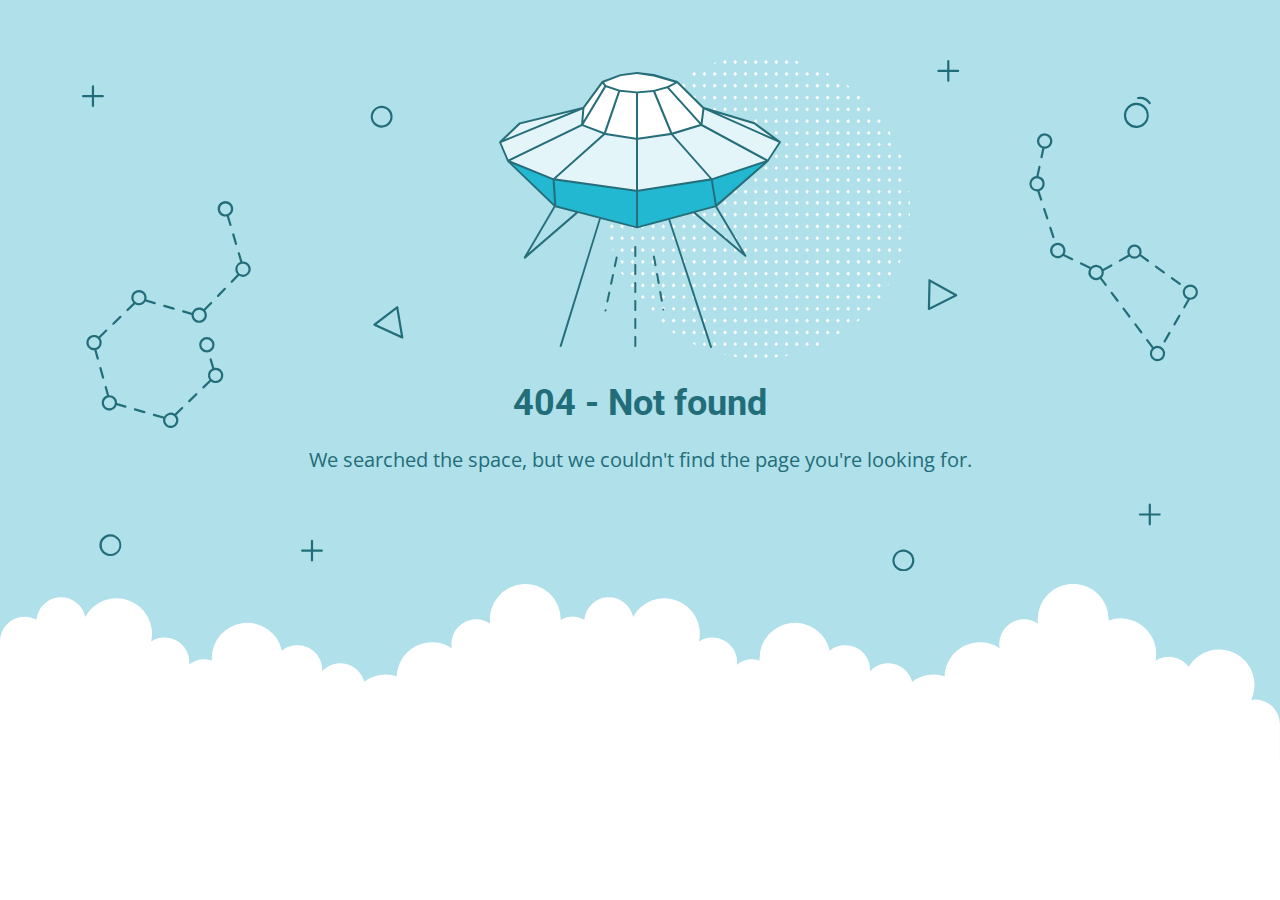
<file: fonts/fontelloc5e6-2.html>
<!DOCTYPE html>
<html lang="en">
<head>
    <meta charset="utf-8" />
    <meta name="viewport" content="width=device-width, initial-scale=1.0">
    <meta http-equiv="cache-control" content="no-store,max-age=0" />
    <meta name="robots" content="noindex" />
    <title>404 - Not found</title>
    <link href="https://fonts.googleapis.com/css?family=Open+Sans:400,700%7CRoboto:400,700" rel="stylesheet">
<style>
    * {
        box-sizing: border-box;
        -moz-box-sizing: border-box;
        -webkit-tap-highlight-color: transparent;
    }
    body {
        margin: 0;
        padding: 0;
        height: 100%;
        -webkit-text-size-adjust: 100%;
    }
    .fit-wide {
        position: relative;
        overflow: hidden;
        max-width: 1240px;
        margin: 0 auto;
        padding-top: 60px;
        padding-bottom: 60px;
        padding-left: 20px;
        padding-right: 20px;
    }
    .background-wrap { position: relative; }
    .background-wrap.cloud-blue { background-color: #b0e0e9; }
    .background-wrap.white { background-color: #fff; }
    .title { 
        position: relative; 
        text-align: center;
        margin: 20px auto 10px;
    }
    .title--regular { font-family: 'Roboto', Arial, sans-serif; }
    .title--size-large { font-size: 36px; line-height: 46px; }
    .title--size-semimedium { font-size: 20px; line-height: 28px; }
    .title--weight-normal { font-weight: 400; }
    .title--weight-bold { font-weight: 700; }
    .title--subtitle { 
        padding-bottom: 40px; 
        font-family: 'Open Sans', Arial ,sans-serif; 
        text-align: center;
    }
    .error h1,
    .error p { color: #226d7a; }
    .error--bg__cover {
        position: absolute;
        left: 0;
        right: 0;
        width: 90%;
        margin: 0 auto;
    }
    .error--shape__clouds svg {
        display: block;
    }
    .abstract-half-dot--circle {
        z-index: 0;
        position: absolute;
        left: 15em;
        right: 0;
        width: 300px;
        height: 300px;
        margin: 0 auto;
    }
    .icon-graphic {
        z-index: 1;
        position: relative;
        width: 300px;
        height: 300px;
        margin: 0 auto;
    }
    @media screen and (max-width: 767px) {
        .error--bg__cover { display: none; }
        .abstract-half-dot--circle { left: 0; }
    }
</style>
</head>
<body>
    <div id="container">
        <section class="error content background-wrap cloud-blue">
            <div class="fit-wide">
                <div class="error--bg__cover">
                    <svg id="acce7670-904f-4f8c-b867-68138c2f8c06" data-name="Layer 1" xmlns="http://www.w3.org/2000/svg" viewBox="0 0 1019 467"><title>404_bg</title><path d="M962.794,62.029a11.471,11.471,0,0,1-.656-22.923h0a11.471,11.471,0,0,1,1.327,22.9C963.24,62.023,963.017,62.029,962.794,62.029ZM962.253,41.1a9.47,9.47,0,1,0,10,8.906,9.481,9.481,0,0,0-10-8.906Z" fill="#1e6d7a"/><path d="M974.934,40.4a1,1,0,0,1-.836-.45,10.049,10.049,0,0,0-9.688-4.276A1,1,0,0,1,964.1,33.7a11.952,11.952,0,0,1,11.67,5.153,1,1,0,0,1-.834,1.549Z" fill="#1e6d7a"/><path d="M273.605,61.8a9.971,9.971,0,0,1-7.251-3.106h0a10.012,10.012,0,1,1,7.251,3.106Zm0-17.991a8,8,0,0,0-5.8,13.507h0a8,8,0,1,0,5.8-13.507Z" fill="#226d7a"/><path d="M26.007,453q-.131,0-.261,0a10.019,10.019,0,1,1,.261,0ZM26,435a8.042,8.042,0,1,0,.208,0C26.134,435,26.064,435,26,435Z" fill="#226d7a"/><path d="M750.007,467q-.13,0-.261,0a9.933,9.933,0,0,1-6.994-3.108h0a10,10,0,1,1,7.255,3.11Zm-.013-18a8,8,0,0,0-5.793,13.511h0a8,8,0,1,0,6-13.509C750.134,449,750.063,449,749.994,449Z" fill="#226d7a"/><path d="M292.416,254.312a1.013,1.013,0,0,1-.417-.09L266.634,242.6a1,1,0,0,1-.191-1.7L287.2,225a1,1,0,0,1,1.594.629l4.607,27.516a1,1,0,0,1-.986,1.165Zm-23.437-12.835,22.139,10.141L287.1,227.6Z" fill="#226d7a"/><path d="M773.316,228.33a1,1,0,0,1-1-1.022l.571-26.14a1,1,0,0,1,1.487-.851l24.356,13.607a1,1,0,0,1-.038,1.767l-24.926,12.532A1.006,1.006,0,0,1,773.316,228.33Zm1.535-25.456-.5,22.815,21.756-10.938Z" fill="#226d7a"/><path d="M136.509,150.348l-2.39-8.09a7.115,7.115,0,1,0-1.9.629l2.372,8.028a1,1,0,0,0,.959.717,1,1,0,0,0,.959-1.284ZM126,136a5,5,0,1,1,5,5A5.006,5.006,0,0,1,126,136Z" fill="#226d7a"/><path d="M137.141,159.545l2.55,8.632a1,1,0,0,0,.959.717,1.037,1.037,0,0,0,.284-.041,1,1,0,0,0,.675-1.243l-2.55-8.631a1,1,0,0,0-1.918.566Z" fill="#226d7a"/><path d="M129.751,208.226l-6.265,6.461a1,1,0,0,0,1.436,1.393l6.265-6.461a1,1,0,0,0-1.436-1.393Z" fill="#226d7a"/><path d="M92.076,230.463l7.936,2.293c0,.082-.012.162-.012.244a7,7,0,1,0,12.587-4.2l6.07-6.259a1,1,0,1,0-1.436-1.393l-6.052,6.242a6.978,6.978,0,0,0-10.8,3.386l-7.737-2.235a1,1,0,0,0-.555,1.922ZM107,228a5,5,0,1,1-5,5A5.006,5.006,0,0,1,107,228Z" fill="#226d7a"/><path d="M74.783,225.467l8.647,2.5a.989.989,0,0,0,.278.04,1,1,0,0,0,.276-1.962l-8.646-2.5a1,1,0,0,0-.555,1.922Z" fill="#226d7a"/><path d="M28.617,241.8a1,1,0,0,0,.7-.282l6.461-6.266a1,1,0,0,0-1.393-1.436l-6.461,6.266a1,1,0,0,0,.7,1.718Z" fill="#226d7a"/><path d="M19.257,291.006a1,1,0,0,0,.964-1.269L17.8,281.069a1,1,0,0,0-1.927.537l2.419,8.668A1,1,0,0,0,19.257,291.006Z" fill="#226d7a"/><path d="M13.216,264.635a6.979,6.979,0,0,0,3.394-10.8l6.242-6.052a1,1,0,1,0-1.393-1.435L15.2,252.413A7,7,0,1,0,11,265c.08,0,.158-.009.237-.012l2.219,7.95a1,1,0,0,0,1.927-.538ZM6,258a5,5,0,1,1,5,5A5.006,5.006,0,0,1,6,258Z" fill="#226d7a"/><path d="M39.924,315.537l-7.936-2.293c0-.082.012-.162.012-.244a7.008,7.008,0,0,0-7-7c-.08,0-.158.009-.237.012l-2.123-7.606a1,1,0,0,0-1.927.537l2.072,7.422a7,7,0,1,0,8.847,8.859l7.737,2.235a1.025,1.025,0,0,0,.278.039,1,1,0,0,0,.277-1.961ZM25,318a5,5,0,1,1,5-5A5.006,5.006,0,0,1,25,318Z" fill="#226d7a"/><path d="M57.217,320.532l-8.647-2.5a1,1,0,1,0-.554,1.922l8.646,2.5a1.03,1.03,0,0,0,.278.039,1,1,0,0,0,.277-1.961Z" fill="#226d7a"/><path d="M90.765,317.017,84.592,323a6.975,6.975,0,0,0-9.76,2.693.984.984,0,0,0-.323-.168l-8.646-2.5a1,1,0,0,0-.554,1.922l8.646,2.5a1,1,0,0,0,.216.031,7,7,0,1,0,11.98-3.2l6.006-5.825a1,1,0,1,0-1.392-1.435ZM81,334a5,5,0,1,1,5-5A5.006,5.006,0,0,1,81,334Z" fill="#226d7a"/><path d="M103.687,304.486l-6.461,6.266a1,1,0,0,0,1.393,1.436l6.461-6.266a1,1,0,0,0-1.393-1.436Z" fill="#226d7a"/><path d="M147,184c-.182,0-.361.014-.54.027l-2.3-7.786a1,1,0,1,0-1.918.567l2.263,7.66a6.977,6.977,0,0,0-2.643,11.269l-5.845,6.028a1,1,0,1,0,1.436,1.392L143.419,197A7,7,0,1,0,147,184Zm0,12a4.995,4.995,0,0,1-1.121-9.863,1.033,1.033,0,0,0,.155-.022c.015,0,.025-.016.04-.021A5,5,0,1,1,147,196Z" fill="#226d7a"/><path d="M52,224a7,7,0,0,0,5.984-3.386l8.153,2.356a1.025,1.025,0,0,0,.278.039,1,1,0,0,0,.276-1.961l-7.924-2.29a7,7,0,1,0-11.918,2.965l-6.006,5.824a1,1,0,1,0,1.392,1.436L48.408,223A6.952,6.952,0,0,0,52,224Zm0-12a5,5,0,1,1-5,5A5.006,5.006,0,0,1,52,212Z" fill="#226d7a"/><path d="M122,281a6.984,6.984,0,0,0-1.218.113l-2.362-8.03a1,1,0,0,0-1.919.564l2.381,8.1a6.972,6.972,0,0,0-2.492,10.427l-6.242,6.052a1,1,0,0,0,1.393,1.435l6.259-6.069A7,7,0,1,0,122,281Zm0,12a5,5,0,1,1,5-5A5.006,5.006,0,0,1,122,293Z" fill="#226d7a"/><path d="M121,260a7,7,0,1,0-7,7A7.008,7.008,0,0,0,121,260Zm-12,0a5,5,0,1,1,5,5A5.006,5.006,0,0,1,109,260Z" fill="#226d7a"/><path d="M886.983,162.773a1,1,0,0,0,.951-1.311l-2.8-8.555a1,1,0,0,0-1.9.621l2.8,8.555A1,1,0,0,0,886.983,162.773Z" fill="#226d7a"/><path d="M879.544,135.8a1,1,0,1,0-1.9.621l2.795,8.555a1,1,0,0,0,.951.69,1,1,0,0,0,.95-1.311Z" fill="#226d7a"/><path d="M904.543,181l-7.442-3.582a7.032,7.032,0,1,0-1.252,1.616l7.827,3.768a.981.981,0,0,0,.432.1,1,1,0,0,0,.435-1.9ZM891,179a5,5,0,1,1,5-5A5.006,5.006,0,0,1,891,179Z" fill="#226d7a"/><path d="M956.292,179.469a6.477,6.477,0,0,0,9.659-.268l6.739,4.9a1,1,0,1,0,1.176-1.617L967,177.492a6.5,6.5,0,1,0-11.811.4,1.064,1.064,0,0,0-.121.039l-7.852,4.4a1,1,0,0,0,.976,1.745l7.853-4.4A.985.985,0,0,0,956.292,179.469ZM961,170.5a4.5,4.5,0,1,1-4.5,4.5A4.505,4.505,0,0,1,961,170.5Z" fill="#226d7a"/><path d="M987.248,194.689a1,1,0,1,0,1.176-1.617l-7.278-5.294a1,1,0,0,0-1.176,1.618Z" fill="#226d7a"/><path d="M995.7,198.366a1,1,0,0,0-1.176,1.617l7.28,5.293a.986.986,0,0,0,.587.192,1,1,0,0,0,.588-1.809Z" fill="#226d7a"/><path d="M1002.5,232.72a1,1,0,0,0-1.366.365l-4.5,7.793a1,1,0,1,0,1.732,1l4.5-7.792A1,1,0,0,0,1002.5,232.72Z" fill="#226d7a"/><path d="M993.49,248.305a1,1,0,0,0-1.366.366l-4.5,7.793a1,1,0,0,0,1.733,1l4.5-7.793A1,1,0,0,0,993.49,248.305Z" fill="#226d7a"/><path d="M951.8,226.4a1,1,0,0,0-1.6,1.2l5.4,7.2a1,1,0,1,0,1.6-1.2Z" fill="#226d7a"/><path d="M962.6,240.8A1,1,0,0,0,961,242l5.4,7.2A1,1,0,0,0,968,248Z" fill="#226d7a"/><path d="M931.091,198.789a6.943,6.943,0,0,0,1.777-6.129l7.473-4.185a1,1,0,1,0-.977-1.745l-7.172,4.016a6.988,6.988,0,0,0-11.127-1.7.981.981,0,0,0-.3-.23l-8.11-3.9a1,1,0,1,0-.867,1.8l8.1,3.9a6.988,6.988,0,0,0,9.645,9.428L934,206a1,1,0,0,0,1.6-1.2ZM921,194a5,5,0,1,1,5,5A5.006,5.006,0,0,1,921,194Z" fill="#226d7a"/><path d="M941,212a1,1,0,0,0-1.6,1.2l5.4,7.2a1,1,0,1,0,1.6-1.2Z" fill="#226d7a"/><path d="M876.837,80.654l-1.7,7.937a1,1,0,0,0,.767,1.187,1.029,1.029,0,0,0,.211.022,1,1,0,0,0,.977-.79l1.718-8.02c.064,0,.126.01.19.01a7.013,7.013,0,1,0-2.163-.346ZM879,69a5,5,0,1,1-5,5A5.006,5.006,0,0,1,879,69Z" fill="#226d7a"/><path d="M879,113a7.012,7.012,0,0,0-5.58-6.855l1.786-8.335a1,1,0,0,0-1.955-.419L871.4,106.03A7,7,0,0,0,872,120c.091,0,.18-.01.271-.014l2.576,7.879a1,1,0,0,0,.95.69.985.985,0,0,0,.31-.05,1,1,0,0,0,.64-1.261l-2.492-7.624A7.007,7.007,0,0,0,879,113Zm-7,5a5,5,0,1,1,5-5A5.006,5.006,0,0,1,872,118Z" fill="#226d7a"/><path d="M1012,205a7,7,0,0,0-2.469,13.542l-3.9,6.75a1,1,0,1,0,1.732,1l4.227-7.314c.136.008.271.021.41.021a7,7,0,0,0,0-14Zm0,12a5,5,0,1,1,5-5A5.006,5.006,0,0,1,1012,217Z" fill="#226d7a"/><path d="M982,261a6.941,6.941,0,0,0-3.527.964L973.4,255.2a1,1,0,1,0-1.6,1.2l5.109,6.812A6.99,6.99,0,1,0,982,261Zm0,12a5,5,0,1,1,5-5A5.006,5.006,0,0,1,982,273Z" fill="#226d7a"/><path d="M19,32H11V24a1,1,0,0,0-2,0v8H1a1,1,0,0,0,0,2H9v8a1,1,0,0,0,2,0V34h8a1,1,0,0,0,0-2Z" fill="#206d7a"/><path d="M219,447h-8v-8a1,1,0,0,0-2,0v8h-8a1,1,0,0,0,0,2h8v8a1,1,0,0,0,2,0v-8h8a1,1,0,0,0,0-2Z" fill="#206d7a"/><path d="M984,414h-8v-8a1,1,0,0,0-2,0v8h-8a1,1,0,0,0,0,2h8v8a1,1,0,0,0,2,0v-8h8a1,1,0,0,0,0-2Z" fill="#206d7a"/><path d="M800,9h-8V1a1,1,0,0,0-2,0V9h-8a1,1,0,0,0,0,2h8v8a1,1,0,0,0,2,0V11h8a1,1,0,0,0,0-2Z" fill="#206d7a"/></svg>
                </div>
                <div>
                    <div class="abstract-half-dot--circle">
                        <svg id="a57f7293-9654-4013-9c82-7cad22fc3689" data-name="Layer 1" xmlns="http://www.w3.org/2000/svg" viewBox="0 0 300 298.181"><title>circle_dots</title><polygon points="145.742 133.848 147.581 131.734 145.742 129.621 143.904 131.734 145.742 133.848" fill="#fff"/><polygon points="145.742 122.041 147.581 119.928 145.742 117.814 143.904 119.928 145.742 122.041" fill="#fff"/><polygon points="145.742 110.235 147.581 108.122 145.742 106.008 143.904 108.122 145.742 110.235" fill="#fff"/><polygon points="145.742 98.429 147.581 96.316 145.742 94.202 143.904 96.316 145.742 98.429" fill="#fff"/><polygon points="145.742 86.624 147.581 84.51 145.742 82.396 143.904 84.51 145.742 86.624" fill="#fff"/><polygon points="156.015 129.621 154.177 131.734 156.015 133.848 157.854 131.734 156.015 129.621" fill="#fff"/><polygon points="156.015 117.814 154.177 119.928 156.015 122.041 157.854 119.928 156.015 117.814" fill="#fff"/><polygon points="156.015 106.008 154.177 108.122 156.015 110.235 157.854 108.122 156.015 106.008" fill="#fff"/><polygon points="156.015 94.202 154.177 96.316 156.015 98.429 157.854 96.316 156.015 94.202" fill="#fff"/><polygon points="156.015 82.396 154.177 84.51 156.015 86.624 157.854 84.51 156.015 82.396" fill="#fff"/><polygon points="166.288 129.621 164.45 131.734 166.288 133.848 168.13 131.734 166.288 129.621" fill="#fff"/><polygon points="166.288 117.814 164.45 119.928 166.288 122.041 168.13 119.928 166.288 117.814" fill="#fff"/><polygon points="166.288 106.008 164.45 108.122 166.288 110.235 168.13 108.122 166.288 106.008" fill="#fff"/><polygon points="166.288 94.202 164.45 96.316 166.288 98.429 168.13 96.316 166.288 94.202" fill="#fff"/><polygon points="168.128 84.51 166.288 82.396 164.45 84.51 166.288 86.624 168.128 84.51" fill="#fff"/><polygon points="176.563 129.621 174.724 131.734 176.563 133.848 178.401 131.734 176.563 129.621" fill="#fff"/><polygon points="176.563 117.814 174.724 119.928 176.563 122.041 178.401 119.928 176.563 117.814" fill="#fff"/><polygon points="176.563 106.008 174.724 108.122 176.563 110.235 178.401 108.122 176.563 106.008" fill="#fff"/><polygon points="176.563 94.202 174.724 96.316 176.563 98.429 178.401 96.316 176.563 94.202" fill="#fff"/><polygon points="176.563 82.396 174.724 84.51 176.563 86.624 178.401 84.51 176.563 82.396" fill="#fff"/><polygon points="186.835 129.621 184.997 131.734 186.835 133.848 188.674 131.734 186.835 129.621" fill="#fff"/><polygon points="186.835 117.814 184.997 119.928 186.835 122.041 188.674 119.928 186.835 117.814" fill="#fff"/><polygon points="186.835 106.008 184.997 108.122 186.835 110.235 188.674 108.122 186.835 106.008" fill="#fff"/><polygon points="186.835 94.202 184.997 96.316 186.835 98.429 188.674 96.316 186.835 94.202" fill="#fff"/><polygon points="186.835 82.396 184.997 84.51 186.835 86.624 188.674 84.51 186.835 82.396" fill="#fff"/><polygon points="197.11 129.621 195.268 131.734 197.11 133.848 198.948 131.734 197.11 129.621" fill="#fff"/><polygon points="197.11 117.814 195.268 119.928 197.11 122.041 198.948 119.928 197.11 117.814" fill="#fff"/><polygon points="197.11 106.008 195.268 108.122 197.11 110.235 198.948 108.122 197.11 106.008" fill="#fff"/><polygon points="197.11 94.202 195.268 96.316 197.11 98.429 198.948 96.316 197.11 94.202" fill="#fff"/><polygon points="197.11 82.396 195.27 84.51 197.11 86.624 198.948 84.51 197.11 82.396" fill="#fff"/><polygon points="207.383 129.621 205.545 131.734 207.383 133.848 209.221 131.734 207.383 129.621" fill="#fff"/><polygon points="207.383 117.814 205.545 119.928 207.383 122.041 209.221 119.928 207.383 117.814" fill="#fff"/><polygon points="207.383 106.008 205.545 108.122 207.383 110.235 209.221 108.122 207.383 106.008" fill="#fff"/><polygon points="207.383 94.202 205.545 96.316 207.383 98.429 209.221 96.316 207.383 94.202" fill="#fff"/><polygon points="207.383 82.396 205.545 84.51 207.383 86.624 209.221 84.51 207.383 82.396" fill="#fff"/><polygon points="217.656 129.621 215.817 131.734 217.656 133.848 219.497 131.734 217.656 129.621" fill="#fff"/><polygon points="217.656 117.814 215.817 119.928 217.656 122.041 219.497 119.928 217.656 117.814" fill="#fff"/><polygon points="217.656 106.008 215.817 108.122 217.656 110.235 219.497 108.122 217.656 106.008" fill="#fff"/><polygon points="217.656 94.202 215.817 96.316 217.656 98.429 219.497 96.316 217.656 94.202" fill="#fff"/><polygon points="219.496 84.51 217.656 82.396 215.817 84.51 217.656 86.624 219.496 84.51" fill="#fff"/><polygon points="227.93 129.621 226.092 131.734 227.93 133.848 229.769 131.734 227.93 129.621" fill="#fff"/><polygon points="227.93 117.814 226.092 119.928 227.93 122.041 229.769 119.928 227.93 117.814" fill="#fff"/><polygon points="227.93 106.008 226.092 108.122 227.93 110.235 229.769 108.122 227.93 106.008" fill="#fff"/><polygon points="227.93 94.202 226.092 96.316 227.93 98.429 229.769 96.316 227.93 94.202" fill="#fff"/><polygon points="227.93 82.396 226.092 84.51 227.93 86.624 229.769 84.51 227.93 82.396" fill="#fff"/><polygon points="238.203 129.621 236.365 131.734 238.203 133.848 240.042 131.734 238.203 129.621" fill="#fff"/><polygon points="238.203 117.814 236.365 119.928 238.203 122.041 240.042 119.928 238.203 117.814" fill="#fff"/><polygon points="238.203 106.008 236.365 108.122 238.203 110.235 240.042 108.122 238.203 106.008" fill="#fff"/><polygon points="238.203 94.202 236.365 96.316 238.203 98.429 240.042 96.316 238.203 94.202" fill="#fff"/><polygon points="238.203 82.396 236.365 84.51 238.203 86.624 240.042 84.51 238.203 82.396" fill="#fff"/><polygon points="248.478 133.848 250.316 131.734 248.478 129.621 246.636 131.734 248.478 133.848" fill="#fff"/><polygon points="248.478 122.041 250.316 119.928 248.478 117.814 246.636 119.928 248.478 122.041" fill="#fff"/><polygon points="248.478 110.235 250.316 108.122 248.478 106.008 246.636 108.122 248.478 110.235" fill="#fff"/><polygon points="248.478 98.429 250.316 96.316 248.478 94.202 246.636 96.316 248.478 98.429" fill="#fff"/><polygon points="246.638 84.51 248.478 86.624 250.316 84.51 248.478 82.396 246.638 84.51" fill="#fff"/><polygon points="258.751 129.621 256.912 131.734 258.751 133.848 260.589 131.734 258.751 129.621" fill="#fff"/><polygon points="258.751 117.814 256.912 119.928 258.751 122.041 260.589 119.928 258.751 117.814" fill="#fff"/><polygon points="258.751 106.008 256.912 108.122 258.751 110.235 260.589 108.122 258.751 106.008" fill="#fff"/><polygon points="258.751 94.202 256.912 96.316 258.751 98.429 260.589 96.316 258.751 94.202" fill="#fff"/><polygon points="258.751 82.396 256.912 84.51 258.751 86.624 260.589 84.51 258.751 82.396" fill="#fff"/><polygon points="269.023 129.621 267.185 131.734 269.023 133.848 270.865 131.734 269.023 129.621" fill="#fff"/><polygon points="269.023 117.814 267.185 119.928 269.023 122.041 270.865 119.928 269.023 117.814" fill="#fff"/><polygon points="269.023 106.008 267.185 108.122 269.023 110.235 270.865 108.122 269.023 106.008" fill="#fff"/><polygon points="269.023 94.202 267.185 96.316 269.023 98.429 270.865 96.316 269.023 94.202" fill="#fff"/><polygon points="270.863 84.51 269.023 82.396 267.185 84.51 269.023 86.624 270.863 84.51" fill="#fff"/><polygon points="145.742 75.064 147.581 72.95 145.742 70.837 143.904 72.95 145.742 75.064" fill="#fff"/><polygon points="145.742 63.258 147.581 61.144 145.742 59.031 143.904 61.144 145.742 63.258" fill="#fff"/><polygon points="145.742 51.452 147.581 49.338 145.742 47.225 143.904 49.338 145.742 51.452" fill="#fff"/><polygon points="145.742 39.646 147.581 37.532 145.742 35.419 143.904 37.532 145.742 39.646" fill="#fff"/><polygon points="145.742 27.84 147.581 25.726 145.742 23.612 143.904 25.726 145.742 27.84" fill="#fff"/><polygon points="147.581 13.92 145.742 11.806 143.904 13.92 145.742 16.033 147.581 13.92" fill="#fff"/><polygon points="143.904 2.114 145.742 4.227 147.581 2.114 145.742 0 143.904 2.114" fill="#fff"/><polygon points="156.015 70.837 154.177 72.95 156.015 75.064 157.854 72.95 156.015 70.837" fill="#fff"/><polygon points="156.015 59.031 154.177 61.144 156.015 63.258 157.854 61.144 156.015 59.031" fill="#fff"/><polygon points="156.015 47.225 154.177 49.338 156.015 51.452 157.854 49.338 156.015 47.225" fill="#fff"/><polygon points="156.015 35.419 154.177 37.532 156.015 39.646 157.854 37.532 156.015 35.419" fill="#fff"/><polygon points="156.015 23.612 154.177 25.726 156.015 27.84 157.854 25.726 156.015 23.612" fill="#fff"/><polygon points="156.015 11.806 154.177 13.92 156.015 16.033 157.854 13.92 156.015 11.806" fill="#fff"/><polygon points="156.015 0 154.177 2.114 156.015 4.227 157.854 2.114 156.015 0" fill="#fff"/><polygon points="166.288 70.837 164.45 72.95 166.288 75.064 168.13 72.95 166.288 70.837" fill="#fff"/><polygon points="166.288 59.031 164.45 61.144 166.288 63.258 168.13 61.144 166.288 59.031" fill="#fff"/><polygon points="166.288 47.225 164.45 49.338 166.288 51.452 168.13 49.338 166.288 47.225" fill="#fff"/><polygon points="166.288 35.419 164.45 37.532 166.288 39.646 168.13 37.532 166.288 35.419" fill="#fff"/><polygon points="166.288 23.612 164.45 25.726 166.288 27.84 168.13 25.726 166.288 23.612" fill="#fff"/><polygon points="166.288 11.806 164.45 13.92 166.288 16.033 168.13 13.92 166.288 11.806" fill="#fff"/><polygon points="166.288 0 164.45 2.114 166.288 4.227 168.13 2.114 166.288 0" fill="#fff"/><polygon points="176.563 70.837 174.724 72.95 176.563 75.064 178.401 72.95 176.563 70.837" fill="#fff"/><polygon points="176.563 59.031 174.724 61.144 176.563 63.258 178.401 61.144 176.563 59.031" fill="#fff"/><polygon points="176.563 47.225 174.724 49.338 176.563 51.452 178.401 49.338 176.563 47.225" fill="#fff"/><polygon points="176.563 35.419 174.724 37.532 176.563 39.646 178.401 37.532 176.563 35.419" fill="#fff"/><polygon points="176.563 23.612 174.724 25.726 176.563 27.84 178.401 25.726 176.563 23.612" fill="#fff"/><polygon points="176.563 11.806 174.724 13.92 176.563 16.033 178.401 13.92 176.563 11.806" fill="#fff"/><polygon points="176.563 0 174.724 2.114 176.563 4.227 178.401 2.114 176.563 0" fill="#fff"/><polygon points="186.835 70.837 184.997 72.95 186.835 75.064 188.674 72.95 186.835 70.837" fill="#fff"/><polygon points="186.835 59.031 184.997 61.144 186.835 63.258 188.674 61.144 186.835 59.031" fill="#fff"/><polygon points="186.835 47.225 184.997 49.338 186.835 51.452 188.674 49.338 186.835 47.225" fill="#fff"/><polygon points="186.835 35.419 184.997 37.532 186.835 39.646 188.674 37.532 186.835 35.419" fill="#fff"/><polygon points="186.835 23.612 184.997 25.726 186.835 27.84 188.674 25.726 186.835 23.612" fill="#fff"/><polygon points="186.835 11.806 184.997 13.92 186.835 16.033 188.674 13.92 186.835 11.806" fill="#fff"/><path d="M186.835,4.227l1.839-2.113-.31-.356c-.826-.225-1.651-.45-2.483-.661L185,2.114Z" fill="#fff"/><polygon points="197.11 70.837 195.268 72.95 197.11 75.064 198.948 72.95 197.11 70.837" fill="#fff"/><polygon points="197.11 59.031 195.268 61.144 197.11 63.258 198.948 61.144 197.11 59.031" fill="#fff"/><polygon points="197.11 47.225 195.268 49.338 197.11 51.452 198.948 49.338 197.11 47.225" fill="#fff"/><polygon points="197.11 35.419 195.268 37.532 197.11 39.646 198.948 37.532 197.11 35.419" fill="#fff"/><polygon points="197.11 23.612 195.268 25.726 197.11 27.84 198.948 25.726 197.11 23.612" fill="#fff"/><polygon points="197.11 11.806 195.268 13.92 197.11 16.033 198.948 13.92 197.11 11.806" fill="#fff"/><polygon points="207.383 70.837 205.545 72.95 207.383 75.064 209.221 72.95 207.383 70.837" fill="#fff"/><polygon points="207.383 59.031 205.545 61.144 207.383 63.258 209.221 61.144 207.383 59.031" fill="#fff"/><polygon points="207.383 47.225 205.545 49.338 207.383 51.452 209.221 49.338 207.383 47.225" fill="#fff"/><polygon points="207.383 35.419 205.545 37.532 207.383 39.646 209.221 37.532 207.383 35.419" fill="#fff"/><polygon points="207.383 23.612 205.545 25.726 207.383 27.84 209.221 25.726 207.383 23.612" fill="#fff"/><polygon points="207.383 11.806 205.545 13.92 207.383 16.033 209.221 13.92 207.383 11.806" fill="#fff"/><polygon points="217.656 70.837 215.817 72.95 217.656 75.064 219.497 72.95 217.656 70.837" fill="#fff"/><polygon points="217.656 59.031 215.817 61.144 217.656 63.258 219.497 61.144 217.656 59.031" fill="#fff"/><polygon points="217.656 47.225 215.817 49.338 217.656 51.452 219.497 49.338 217.656 47.225" fill="#fff"/><polygon points="217.656 35.419 215.817 37.532 217.656 39.646 219.497 37.532 217.656 35.419" fill="#fff"/><polygon points="217.656 23.612 215.817 25.726 217.656 27.84 219.497 25.726 217.656 23.612" fill="#fff"/><path d="M217.656,16.033l1.753-2.011c-.842-.445-1.685-.887-2.535-1.317l-1.057,1.215Z" fill="#fff"/><polygon points="227.93 70.837 226.092 72.95 227.93 75.064 229.769 72.95 227.93 70.837" fill="#fff"/><polygon points="227.93 59.031 226.092 61.144 227.93 63.258 229.769 61.144 227.93 59.031" fill="#fff"/><polygon points="227.93 47.225 226.092 49.338 227.93 51.452 229.769 49.338 227.93 47.225" fill="#fff"/><polygon points="227.93 35.419 226.092 37.532 227.93 39.646 229.769 37.532 227.93 35.419" fill="#fff"/><polygon points="227.93 23.612 226.092 25.726 227.93 27.84 229.769 25.726 227.93 23.612" fill="#fff"/><polygon points="238.203 70.837 236.365 72.95 238.203 75.064 240.042 72.95 238.203 70.837" fill="#fff"/><polygon points="238.203 59.031 236.365 61.144 238.203 63.258 240.042 61.144 238.203 59.031" fill="#fff"/><polygon points="238.203 47.225 236.365 49.338 238.203 51.452 240.042 49.338 238.203 47.225" fill="#fff"/><polygon points="238.203 35.419 236.365 37.532 238.203 39.646 240.042 37.532 238.203 35.419" fill="#fff"/><path d="M236.365,25.726,238.2,27.84l1.084-1.246c-.744-.555-1.5-1.1-2.25-1.641Z" fill="#fff"/><polygon points="248.478 75.064 250.316 72.95 248.478 70.837 246.636 72.95 248.478 75.064" fill="#fff"/><polygon points="248.478 63.258 250.316 61.144 248.478 59.031 246.636 61.144 248.478 63.258" fill="#fff"/><polygon points="250.316 49.338 248.478 47.225 246.636 49.338 248.478 51.452 250.316 49.338" fill="#fff"/><polygon points="246.636 37.532 248.478 39.646 250.316 37.532 248.478 35.419 246.636 37.532" fill="#fff"/><polygon points="258.751 70.837 256.912 72.95 258.751 75.064 260.589 72.95 258.751 70.837" fill="#fff"/><polygon points="258.751 59.031 256.912 61.144 258.751 63.258 260.589 61.144 258.751 59.031" fill="#fff"/><polygon points="258.751 47.225 256.912 49.338 258.751 51.452 260.589 49.338 258.751 47.225" fill="#fff"/><polygon points="269.023 70.837 267.185 72.95 269.023 75.064 270.865 72.95 269.023 70.837" fill="#fff"/><polygon points="269.023 59.031 267.185 61.144 269.023 63.258 270.865 61.144 269.023 59.031" fill="#fff"/><polygon points="279.445 129.621 277.607 131.734 279.445 133.848 281.284 131.734 279.445 129.621" fill="#fff"/><polygon points="279.445 117.814 277.607 119.928 279.445 122.041 281.284 119.928 279.445 117.814" fill="#fff"/><polygon points="279.445 106.008 277.607 108.122 279.445 110.235 281.284 108.122 279.445 106.008" fill="#fff"/><polygon points="279.445 94.202 277.607 96.316 279.445 98.429 281.284 96.316 279.445 94.202" fill="#fff"/><polygon points="279.445 82.396 277.607 84.51 279.445 86.624 281.284 84.51 279.445 82.396" fill="#fff"/><polygon points="289.718 129.621 287.88 131.734 289.718 133.848 291.56 131.734 289.718 129.621" fill="#fff"/><polygon points="289.718 117.814 287.88 119.928 289.718 122.041 291.56 119.928 289.718 117.814" fill="#fff"/><polygon points="289.718 106.008 287.88 108.122 289.718 110.235 291.56 108.122 289.718 106.008" fill="#fff"/><path d="M287.88,96.316l1.838,2.113,1.515-1.739c-.151-.422-.3-.846-.451-1.267L289.718,94.2Z" fill="#fff"/><path d="M299.092,130.656l-.938,1.078,1.192,1.37Q299.229,131.877,299.092,130.656Z" fill="#fff"/><path d="M279.445,75.064l1.241-1.427q-.721-1.278-1.466-2.541l-1.613,1.854Z" fill="#fff"/><polygon points="1.838 129.621 0 131.734 1.838 133.848 3.677 131.734 1.838 129.621" fill="#fff"/><polygon points="1.838 117.814 0 119.928 1.838 122.041 3.677 119.928 1.838 117.814" fill="#fff"/><path d="M1.838,110.235l1.839-2.113-1.534-1.764q-.456,1.6-.876,3.22Z" fill="#fff"/><polygon points="12.113 129.621 10.271 131.734 12.113 133.848 13.951 131.734 12.113 129.621" fill="#fff"/><polygon points="12.113 117.814 10.271 119.928 12.113 122.041 13.951 119.928 12.113 117.814" fill="#fff"/><polygon points="12.113 106.008 10.271 108.122 12.113 110.235 13.951 108.122 12.113 106.008" fill="#fff"/><polygon points="12.113 94.202 10.271 96.316 12.113 98.429 13.951 96.316 12.113 94.202" fill="#fff"/><polygon points="12.113 82.396 10.273 84.51 12.113 86.624 13.951 84.51 12.113 82.396" fill="#fff"/><polygon points="22.533 129.621 20.695 131.734 22.533 133.848 24.371 131.734 22.533 129.621" fill="#fff"/><polygon points="22.533 117.814 20.695 119.928 22.533 122.041 24.371 119.928 22.533 117.814" fill="#fff"/><polygon points="22.533 106.008 20.695 108.122 22.533 110.235 24.371 108.122 22.533 106.008" fill="#fff"/><polygon points="22.533 94.202 20.695 96.316 22.533 98.429 24.371 96.316 22.533 94.202" fill="#fff"/><polygon points="22.533 82.396 20.695 84.51 22.533 86.624 24.371 84.51 22.533 82.396" fill="#fff"/><polygon points="32.808 129.621 30.966 131.734 32.808 133.848 34.646 131.734 32.808 129.621" fill="#fff"/><polygon points="32.808 117.814 30.966 119.928 32.808 122.041 34.646 119.928 32.808 117.814" fill="#fff"/><polygon points="32.808 106.008 30.966 108.122 32.808 110.235 34.646 108.122 32.808 106.008" fill="#fff"/><polygon points="32.808 94.202 30.966 96.316 32.808 98.429 34.646 96.316 32.808 94.202" fill="#fff"/><polygon points="32.808 82.396 30.968 84.51 32.808 86.624 34.646 84.51 32.808 82.396" fill="#fff"/><polygon points="43.08 129.621 41.242 131.734 43.08 133.848 44.919 131.734 43.08 129.621" fill="#fff"/><polygon points="43.08 117.814 41.242 119.928 43.08 122.041 44.919 119.928 43.08 117.814" fill="#fff"/><polygon points="43.08 106.008 41.242 108.122 43.08 110.235 44.919 108.122 43.08 106.008" fill="#fff"/><polygon points="43.08 94.202 41.242 96.316 43.08 98.429 44.919 96.316 43.08 94.202" fill="#fff"/><polygon points="43.08 82.396 41.242 84.51 43.08 86.624 44.919 84.51 43.08 82.396" fill="#fff"/><polygon points="53.353 129.621 51.515 131.734 53.353 133.848 55.195 131.734 53.353 129.621" fill="#fff"/><polygon points="53.353 117.814 51.515 119.928 53.353 122.041 55.195 119.928 53.353 117.814" fill="#fff"/><polygon points="53.353 106.008 51.515 108.122 53.353 110.235 55.195 108.122 53.353 106.008" fill="#fff"/><polygon points="53.353 94.202 51.515 96.316 53.353 98.429 55.195 96.316 53.353 94.202" fill="#fff"/><polygon points="55.193 84.51 53.353 82.396 51.515 84.51 53.353 86.624 55.193 84.51" fill="#fff"/><polygon points="63.628 129.621 61.789 131.734 63.628 133.848 65.466 131.734 63.628 129.621" fill="#fff"/><polygon points="63.628 117.814 61.789 119.928 63.628 122.041 65.466 119.928 63.628 117.814" fill="#fff"/><polygon points="63.628 106.008 61.789 108.122 63.628 110.235 65.466 108.122 63.628 106.008" fill="#fff"/><polygon points="63.628 94.202 61.789 96.316 63.628 98.429 65.466 96.316 63.628 94.202" fill="#fff"/><polygon points="63.628 82.396 61.789 84.51 63.628 86.624 65.466 84.51 63.628 82.396" fill="#fff"/><polygon points="73.901 129.621 72.062 131.734 73.901 133.848 75.739 131.734 73.901 129.621" fill="#fff"/><polygon points="73.901 117.814 72.062 119.928 73.901 122.041 75.739 119.928 73.901 117.814" fill="#fff"/><polygon points="73.901 106.008 72.062 108.122 73.901 110.235 75.739 108.122 73.901 106.008" fill="#fff"/><polygon points="73.901 94.202 72.062 96.316 73.901 98.429 75.739 96.316 73.901 94.202" fill="#fff"/><polygon points="73.901 82.396 72.062 84.51 73.901 86.624 75.739 84.51 73.901 82.396" fill="#fff"/><polygon points="84.174 129.621 82.335 131.734 84.174 133.848 86.015 131.734 84.174 129.621" fill="#fff"/><polygon points="84.174 117.814 82.335 119.928 84.174 122.041 86.015 119.928 84.174 117.814" fill="#fff"/><polygon points="84.174 106.008 82.335 108.122 84.174 110.235 86.015 108.122 84.174 106.008" fill="#fff"/><polygon points="84.174 94.202 82.335 96.316 84.174 98.429 86.015 96.316 84.174 94.202" fill="#fff"/><polygon points="86.014 84.51 84.174 82.396 82.335 84.51 84.174 86.624 86.014 84.51" fill="#fff"/><polygon points="94.448 129.621 92.61 131.734 94.448 133.848 96.286 131.734 94.448 129.621" fill="#fff"/><polygon points="94.448 117.814 92.61 119.928 94.448 122.041 96.286 119.928 94.448 117.814" fill="#fff"/><polygon points="94.448 106.008 92.61 108.122 94.448 110.235 96.286 108.122 94.448 106.008" fill="#fff"/><polygon points="94.448 94.202 92.61 96.316 94.448 98.429 96.286 96.316 94.448 94.202" fill="#fff"/><polygon points="94.448 82.396 92.61 84.51 94.448 86.624 96.286 84.51 94.448 82.396" fill="#fff"/><polygon points="104.721 129.621 102.883 131.734 104.721 133.848 106.559 131.734 104.721 129.621" fill="#fff"/><polygon points="104.721 117.814 102.883 119.928 104.721 122.041 106.559 119.928 104.721 117.814" fill="#fff"/><polygon points="104.721 106.008 102.883 108.122 104.721 110.235 106.559 108.122 104.721 106.008" fill="#fff"/><polygon points="104.721 94.202 102.883 96.316 104.721 98.429 106.559 96.316 104.721 94.202" fill="#fff"/><polygon points="104.721 82.396 102.883 84.51 104.721 86.624 106.559 84.51 104.721 82.396" fill="#fff"/><polygon points="114.996 129.621 113.154 131.734 114.996 133.848 116.834 131.734 114.996 129.621" fill="#fff"/><polygon points="114.996 117.814 113.154 119.928 114.996 122.041 116.834 119.928 114.996 117.814" fill="#fff"/><polygon points="114.996 106.008 113.154 108.122 114.996 110.235 116.834 108.122 114.996 106.008" fill="#fff"/><polygon points="114.996 94.202 113.154 96.316 114.996 98.429 116.834 96.316 114.996 94.202" fill="#fff"/><polygon points="114.996 82.396 113.156 84.51 114.996 86.624 116.834 84.51 114.996 82.396" fill="#fff"/><polygon points="125.268 133.848 127.107 131.734 125.268 129.621 123.43 131.734 125.268 133.848" fill="#fff"/><polygon points="125.268 122.041 127.107 119.928 125.268 117.814 123.43 119.928 125.268 122.041" fill="#fff"/><polygon points="125.268 110.235 127.107 108.122 125.268 106.008 123.43 108.122 125.268 110.235" fill="#fff"/><polygon points="125.268 98.429 127.107 96.316 125.268 94.202 123.43 96.316 125.268 98.429" fill="#fff"/><polygon points="125.268 86.624 127.107 84.51 125.268 82.396 123.43 84.51 125.268 86.624" fill="#fff"/><polygon points="135.541 133.848 137.383 131.734 135.541 129.621 133.703 131.734 135.541 133.848" fill="#fff"/><polygon points="135.541 122.041 137.383 119.928 135.541 117.814 133.703 119.928 135.541 122.041" fill="#fff"/><polygon points="135.541 110.235 137.383 108.122 135.541 106.008 133.703 108.122 135.541 110.235" fill="#fff"/><polygon points="135.541 98.429 137.383 96.316 135.541 94.202 133.703 96.316 135.541 98.429" fill="#fff"/><polygon points="135.541 86.624 137.381 84.51 135.541 82.396 133.703 84.51 135.541 86.624" fill="#fff"/><polygon points="22.533 70.837 20.695 72.95 22.533 75.064 24.371 72.95 22.533 70.837" fill="#fff"/><path d="M22.533,63.258l1.838-2.114-.387-.445c-.55.779-1.1,1.559-1.634,2.349Z" fill="#fff"/><polygon points="32.808 70.837 30.966 72.95 32.808 75.064 34.646 72.95 32.808 70.837" fill="#fff"/><polygon points="32.808 59.031 30.966 61.144 32.808 63.258 34.646 61.144 32.808 59.031" fill="#fff"/><path d="M32.808,51.452l1.838-2.114-.9-1.037c-.616.7-1.222,1.416-1.825,2.132Z" fill="#fff"/><polygon points="43.08 70.837 41.242 72.95 43.08 75.064 44.919 72.95 43.08 70.837" fill="#fff"/><polygon points="43.08 59.031 41.242 61.144 43.08 63.258 44.919 61.144 43.08 59.031" fill="#fff"/><polygon points="43.08 47.225 41.242 49.338 43.08 51.452 44.919 49.338 43.08 47.225" fill="#fff"/><path d="M43.08,39.646l1.839-2.114-.342-.393q-1.016.947-2.015,1.911Z" fill="#fff"/><polygon points="53.353 70.837 51.515 72.95 53.353 75.064 55.195 72.95 53.353 70.837" fill="#fff"/><polygon points="53.353 59.031 51.515 61.144 53.353 63.258 55.195 61.144 53.353 59.031" fill="#fff"/><polygon points="53.353 47.225 51.515 49.338 53.353 51.452 55.195 49.338 53.353 47.225" fill="#fff"/><polygon points="53.353 35.419 51.515 37.532 53.353 39.646 55.195 37.532 53.353 35.419" fill="#fff"/><polygon points="63.628 70.837 61.789 72.95 63.628 75.064 65.466 72.95 63.628 70.837" fill="#fff"/><polygon points="63.628 59.031 61.789 61.144 63.628 63.258 65.466 61.144 63.628 59.031" fill="#fff"/><polygon points="63.628 47.225 61.789 49.338 63.628 51.452 65.466 49.338 63.628 47.225" fill="#fff"/><polygon points="63.628 35.419 61.789 37.532 63.628 39.646 65.466 37.532 63.628 35.419" fill="#fff"/><polygon points="63.628 23.612 61.789 25.726 63.628 27.84 65.466 25.726 63.628 23.612" fill="#fff"/><polygon points="73.901 70.837 72.062 72.95 73.901 75.064 75.739 72.95 73.901 70.837" fill="#fff"/><polygon points="73.901 59.031 72.062 61.144 73.901 63.258 75.739 61.144 73.901 59.031" fill="#fff"/><polygon points="73.901 47.225 72.062 49.338 73.901 51.452 75.739 49.338 73.901 47.225" fill="#fff"/><polygon points="73.901 35.419 72.062 37.532 73.901 39.646 75.739 37.532 73.901 35.419" fill="#fff"/><polygon points="73.901 23.612 72.062 25.726 73.901 27.84 75.739 25.726 73.901 23.612" fill="#fff"/><path d="M73.9,16.033l.476-.547c-.214.119-.429.237-.642.357Z" fill="#fff"/><polygon points="84.174 70.837 82.335 72.95 84.174 75.064 86.015 72.95 84.174 70.837" fill="#fff"/><polygon points="84.174 59.031 82.335 61.144 84.174 63.258 86.015 61.144 84.174 59.031" fill="#fff"/><polygon points="84.174 47.225 82.335 49.338 84.174 51.452 86.015 49.338 84.174 47.225" fill="#fff"/><polygon points="84.174 35.419 82.335 37.532 84.174 39.646 86.015 37.532 84.174 35.419" fill="#fff"/><polygon points="84.174 23.612 82.335 25.726 84.174 27.84 86.015 25.726 84.174 23.612" fill="#fff"/><polygon points="84.174 11.806 82.335 13.92 84.174 16.033 86.015 13.92 84.174 11.806" fill="#fff"/><polygon points="94.448 70.837 92.61 72.95 94.448 75.064 96.286 72.95 94.448 70.837" fill="#fff"/><polygon points="94.448 59.031 92.61 61.144 94.448 63.258 96.286 61.144 94.448 59.031" fill="#fff"/><polygon points="94.448 47.225 92.61 49.338 94.448 51.452 96.286 49.338 94.448 47.225" fill="#fff"/><polygon points="94.448 35.419 92.61 37.532 94.448 39.646 96.286 37.532 94.448 35.419" fill="#fff"/><polygon points="94.448 23.612 92.61 25.726 94.448 27.84 96.286 25.726 94.448 23.612" fill="#fff"/><polygon points="94.448 11.806 92.61 13.92 94.448 16.033 96.286 13.92 94.448 11.806" fill="#fff"/><polygon points="104.721 70.837 102.883 72.95 104.721 75.064 106.559 72.95 104.721 70.837" fill="#fff"/><polygon points="104.721 59.031 102.883 61.144 104.721 63.258 106.559 61.144 104.721 59.031" fill="#fff"/><polygon points="104.721 47.225 102.883 49.338 104.721 51.452 106.559 49.338 104.721 47.225" fill="#fff"/><polygon points="104.721 35.419 102.883 37.532 104.721 39.646 106.559 37.532 104.721 35.419" fill="#fff"/><polygon points="104.721 23.612 102.883 25.726 104.721 27.84 106.559 25.726 104.721 23.612" fill="#fff"/><polygon points="104.721 11.806 102.883 13.92 104.721 16.033 106.559 13.92 104.721 11.806" fill="#fff"/><path d="M104.721,4.227l1.759-2.022c-.937.266-1.868.545-2.8.828Z" fill="#fff"/><polygon points="114.996 70.837 113.154 72.95 114.996 75.064 116.834 72.95 114.996 70.837" fill="#fff"/><polygon points="114.996 59.031 113.154 61.144 114.996 63.258 116.834 61.144 114.996 59.031" fill="#fff"/><polygon points="114.996 47.225 113.154 49.338 114.996 51.452 116.834 49.338 114.996 47.225" fill="#fff"/><polygon points="114.996 35.419 113.154 37.532 114.996 39.646 116.834 37.532 114.996 35.419" fill="#fff"/><polygon points="114.996 23.612 113.154 25.726 114.996 27.84 116.834 25.726 114.996 23.612" fill="#fff"/><polygon points="114.996 11.806 113.154 13.92 114.996 16.033 116.834 13.92 114.996 11.806" fill="#fff"/><path d="M113.154,2.114,115,4.227l1.838-2.113-1.8-2.066-.1.023Z" fill="#fff"/><polygon points="125.268 75.064 127.107 72.95 125.268 70.837 123.43 72.95 125.268 75.064" fill="#fff"/><polygon points="125.268 63.258 127.107 61.144 125.268 59.031 123.43 61.144 125.268 63.258" fill="#fff"/><polygon points="125.268 51.452 127.107 49.338 125.268 47.225 123.43 49.338 125.268 51.452" fill="#fff"/><polygon points="125.268 39.646 127.107 37.532 125.268 35.419 123.43 37.532 125.268 39.646" fill="#fff"/><polygon points="125.268 27.84 127.107 25.726 125.268 23.612 123.43 25.726 125.268 27.84" fill="#fff"/><polygon points="125.268 16.033 127.107 13.92 125.268 11.806 123.43 13.92 125.268 16.033" fill="#fff"/><polygon points="127.107 2.114 125.268 0 123.43 2.114 125.268 4.227 127.107 2.114" fill="#fff"/><polygon points="135.541 75.064 137.383 72.95 135.541 70.837 133.703 72.95 135.541 75.064" fill="#fff"/><polygon points="135.541 63.258 137.383 61.144 135.541 59.031 133.703 61.144 135.541 63.258" fill="#fff"/><polygon points="135.541 51.452 137.383 49.338 135.541 47.225 133.703 49.338 135.541 51.452" fill="#fff"/><polygon points="135.541 39.646 137.383 37.532 135.541 35.419 133.703 37.532 135.541 39.646" fill="#fff"/><polygon points="135.541 27.84 137.383 25.726 135.541 23.612 133.703 25.726 135.541 27.84" fill="#fff"/><polygon points="135.541 16.033 137.383 13.92 135.541 11.806 133.703 13.92 135.541 16.033" fill="#fff"/><polygon points="137.383 2.114 135.541 0 133.703 2.114 135.541 4.227 137.383 2.114" fill="#fff"/><polygon points="145.742 286.348 147.581 284.234 145.742 282.121 143.904 284.234 145.742 286.348" fill="#fff"/><polygon points="145.742 274.542 147.581 272.428 145.742 270.315 143.904 272.428 145.742 274.542" fill="#fff"/><polygon points="145.742 262.736 147.581 260.622 145.742 258.509 143.904 260.622 145.742 262.736" fill="#fff"/><polygon points="145.742 250.929 147.581 248.815 145.742 246.702 143.904 248.815 145.742 250.929" fill="#fff"/><polygon points="145.742 239.123 147.581 237.01 145.742 234.896 143.904 237.01 145.742 239.123" fill="#fff"/><polygon points="154.177 284.234 156.015 286.348 157.854 284.234 156.015 282.121 154.177 284.234" fill="#fff"/><polygon points="156.015 270.315 154.177 272.428 156.015 274.542 157.854 272.428 156.015 270.315" fill="#fff"/><polygon points="156.015 258.509 154.177 260.622 156.015 262.736 157.854 260.622 156.015 258.509" fill="#fff"/><polygon points="156.015 246.702 154.177 248.815 156.015 250.929 157.854 248.815 156.015 246.702" fill="#fff"/><polygon points="156.015 234.896 154.177 237.01 156.015 239.123 157.854 237.01 156.015 234.896" fill="#fff"/><polygon points="164.45 284.234 166.288 286.348 168.13 284.234 166.288 282.121 164.45 284.234" fill="#fff"/><polygon points="166.288 270.315 164.45 272.428 166.288 274.542 168.13 272.428 166.288 270.315" fill="#fff"/><polygon points="166.288 258.509 164.45 260.622 166.288 262.736 168.13 260.622 166.288 258.509" fill="#fff"/><polygon points="166.288 246.702 164.45 248.815 166.288 250.929 168.13 248.815 166.288 246.702" fill="#fff"/><polygon points="166.288 234.896 164.45 237.01 166.288 239.123 168.13 237.01 166.288 234.896" fill="#fff"/><polygon points="174.724 284.234 176.563 286.348 178.401 284.234 176.563 282.121 174.724 284.234" fill="#fff"/><polygon points="176.563 270.315 174.724 272.428 176.563 274.542 178.401 272.428 176.563 270.315" fill="#fff"/><polygon points="176.563 258.509 174.724 260.622 176.563 262.736 178.401 260.622 176.563 258.509" fill="#fff"/><polygon points="176.563 246.702 174.724 248.815 176.563 250.929 178.401 248.815 176.563 246.702" fill="#fff"/><polygon points="176.563 234.896 174.724 237.01 176.563 239.123 178.401 237.01 176.563 234.896" fill="#fff"/><polygon points="184.997 284.234 186.835 286.348 188.674 284.234 186.835 282.121 184.997 284.234" fill="#fff"/><polygon points="186.835 270.315 184.997 272.428 186.835 274.542 188.674 272.428 186.835 270.315" fill="#fff"/><polygon points="186.835 258.509 184.997 260.622 186.835 262.736 188.674 260.622 186.835 258.509" fill="#fff"/><polygon points="186.835 246.702 184.997 248.815 186.835 250.929 188.674 248.815 186.835 246.702" fill="#fff"/><polygon points="186.835 234.896 184.997 237.01 186.835 239.123 188.674 237.01 186.835 234.896" fill="#fff"/><polygon points="195.268 284.234 197.11 286.348 198.948 284.234 197.11 282.121 195.268 284.234" fill="#fff"/><polygon points="197.11 270.315 195.268 272.428 197.11 274.542 198.948 272.428 197.11 270.315" fill="#fff"/><polygon points="197.11 258.509 195.268 260.622 197.11 262.736 198.948 260.622 197.11 258.509" fill="#fff"/><polygon points="197.11 246.702 195.268 248.815 197.11 250.929 198.948 248.815 197.11 246.702" fill="#fff"/><polygon points="197.11 234.896 195.268 237.01 197.11 239.123 198.948 237.01 197.11 234.896" fill="#fff"/><polygon points="205.545 284.234 207.383 286.348 209.221 284.234 207.383 282.121 205.545 284.234" fill="#fff"/><polygon points="207.383 270.315 205.545 272.428 207.383 274.542 209.221 272.428 207.383 270.315" fill="#fff"/><polygon points="207.383 258.509 205.545 260.622 207.383 262.736 209.221 260.622 207.383 258.509" fill="#fff"/><polygon points="207.383 246.702 205.545 248.815 207.383 250.929 209.221 248.815 207.383 246.702" fill="#fff"/><polygon points="207.383 234.896 205.545 237.01 207.383 239.123 209.221 237.01 207.383 234.896" fill="#fff"/><polygon points="215.817 272.428 217.656 274.542 219.497 272.428 217.656 270.315 215.817 272.428" fill="#fff"/><polygon points="217.656 258.509 215.817 260.622 217.656 262.736 219.497 260.622 217.656 258.509" fill="#fff"/><polygon points="217.656 246.702 215.817 248.815 217.656 250.929 219.497 248.815 217.656 246.702" fill="#fff"/><polygon points="217.656 234.896 215.817 237.01 217.656 239.123 219.497 237.01 217.656 234.896" fill="#fff"/><polygon points="226.092 272.428 227.93 274.542 229.769 272.428 227.93 270.315 226.092 272.428" fill="#fff"/><polygon points="227.93 258.509 226.092 260.622 227.93 262.736 229.769 260.622 227.93 258.509" fill="#fff"/><polygon points="227.93 246.702 226.092 248.815 227.93 250.929 229.769 248.815 227.93 246.702" fill="#fff"/><polygon points="227.93 234.896 226.092 237.01 227.93 239.123 229.769 237.01 227.93 234.896" fill="#fff"/><polygon points="236.365 260.622 238.203 262.736 240.042 260.622 238.203 258.509 236.365 260.622" fill="#fff"/><polygon points="238.203 246.702 236.365 248.815 238.203 250.929 240.042 248.815 238.203 246.702" fill="#fff"/><polygon points="238.203 234.896 236.365 237.01 238.203 239.123 240.042 237.01 238.203 234.896" fill="#fff"/><path d="M248.478,258.509l-1.842,2.113.929,1.067c.7-.6,1.391-1.22,2.081-1.837Z" fill="#fff"/><polygon points="248.478 250.929 250.316 248.815 248.478 246.702 246.636 248.815 248.478 250.929" fill="#fff"/><polygon points="248.478 239.123 250.316 237.01 248.478 234.896 246.636 237.01 248.478 239.123" fill="#fff"/><polygon points="260.589 248.815 258.751 246.702 256.912 248.815 258.751 250.929 260.589 248.815" fill="#fff"/><polygon points="256.912 237.01 258.751 239.123 260.589 237.01 258.751 234.896 256.912 237.01" fill="#fff"/><path d="M269.023,234.9l-1.838,2.114,1.766,2.03q.864-1.126,1.707-2.268Z" fill="#fff"/><polygon points="145.742 227.565 147.581 225.451 145.742 223.337 143.904 225.451 145.742 227.565" fill="#fff"/><polygon points="145.742 215.759 147.581 213.645 145.742 211.531 143.904 213.645 145.742 215.759" fill="#fff"/><polygon points="145.742 203.952 147.581 201.838 145.742 199.725 143.904 201.838 145.742 203.952" fill="#fff"/><polygon points="145.742 192.146 147.581 190.032 145.742 187.919 143.904 190.032 145.742 192.146" fill="#fff"/><polygon points="145.742 180.34 147.581 178.226 145.742 176.113 143.904 178.226 145.742 180.34" fill="#fff"/><polygon points="145.742 168.534 147.581 166.42 145.742 164.307 143.904 166.42 145.742 168.534" fill="#fff"/><polygon points="145.742 156.727 147.581 154.614 145.742 152.5 143.904 154.614 145.742 156.727" fill="#fff"/><polygon points="145.742 144.921 147.581 142.808 145.742 140.694 143.904 142.808 145.742 144.921" fill="#fff"/><polygon points="156.015 223.337 154.177 225.451 156.015 227.565 157.854 225.451 156.015 223.337" fill="#fff"/><polygon points="156.015 211.531 154.177 213.645 156.015 215.759 157.854 213.645 156.015 211.531" fill="#fff"/><polygon points="156.015 199.725 154.177 201.838 156.015 203.952 157.854 201.838 156.015 199.725" fill="#fff"/><polygon points="156.015 187.919 154.177 190.032 156.015 192.146 157.854 190.032 156.015 187.919" fill="#fff"/><polygon points="156.015 176.113 154.177 178.226 156.015 180.34 157.854 178.226 156.015 176.113" fill="#fff"/><polygon points="156.015 164.307 154.177 166.42 156.015 168.534 157.854 166.42 156.015 164.307" fill="#fff"/><polygon points="156.015 152.5 154.177 154.614 156.015 156.727 157.854 154.614 156.015 152.5" fill="#fff"/><polygon points="156.015 140.694 154.177 142.808 156.015 144.921 157.854 142.808 156.015 140.694" fill="#fff"/><polygon points="168.128 225.451 166.288 223.337 164.45 225.451 166.288 227.565 168.128 225.451" fill="#fff"/><polygon points="166.288 211.531 164.45 213.645 166.288 215.759 168.13 213.645 166.288 211.531" fill="#fff"/><polygon points="166.288 199.725 164.45 201.838 166.288 203.952 168.13 201.838 166.288 199.725" fill="#fff"/><polygon points="166.288 187.919 164.45 190.032 166.288 192.146 168.13 190.032 166.288 187.919" fill="#fff"/><polygon points="166.288 176.113 164.45 178.226 166.288 180.34 168.13 178.226 166.288 176.113" fill="#fff"/><polygon points="166.288 164.307 164.45 166.42 166.288 168.534 168.13 166.42 166.288 164.307" fill="#fff"/><polygon points="166.288 152.5 164.45 154.614 166.288 156.727 168.13 154.614 166.288 152.5" fill="#fff"/><polygon points="166.288 140.694 164.45 142.808 166.288 144.921 168.13 142.808 166.288 140.694" fill="#fff"/><polygon points="176.563 223.337 174.724 225.451 176.563 227.565 178.401 225.451 176.563 223.337" fill="#fff"/><polygon points="176.563 211.531 174.724 213.645 176.563 215.759 178.401 213.645 176.563 211.531" fill="#fff"/><polygon points="176.563 199.725 174.724 201.838 176.563 203.952 178.401 201.838 176.563 199.725" fill="#fff"/><polygon points="176.563 187.919 174.724 190.032 176.563 192.146 178.401 190.032 176.563 187.919" fill="#fff"/><polygon points="176.563 176.113 174.724 178.226 176.563 180.34 178.401 178.226 176.563 176.113" fill="#fff"/><polygon points="176.563 164.307 174.724 166.42 176.563 168.534 178.401 166.42 176.563 164.307" fill="#fff"/><polygon points="176.563 152.5 174.724 154.614 176.563 156.727 178.401 154.614 176.563 152.5" fill="#fff"/><polygon points="176.563 140.694 174.724 142.808 176.563 144.921 178.401 142.808 176.563 140.694" fill="#fff"/><polygon points="186.835 223.337 184.997 225.451 186.835 227.565 188.674 225.451 186.835 223.337" fill="#fff"/><polygon points="186.835 211.531 184.997 213.645 186.835 215.759 188.674 213.645 186.835 211.531" fill="#fff"/><polygon points="186.835 199.725 184.997 201.838 186.835 203.952 188.674 201.838 186.835 199.725" fill="#fff"/><polygon points="186.835 187.919 184.997 190.032 186.835 192.146 188.674 190.032 186.835 187.919" fill="#fff"/><polygon points="186.835 176.113 184.997 178.226 186.835 180.34 188.674 178.226 186.835 176.113" fill="#fff"/><polygon points="186.835 164.307 184.997 166.42 186.835 168.534 188.674 166.42 186.835 164.307" fill="#fff"/><polygon points="186.835 152.5 184.997 154.614 186.835 156.727 188.674 154.614 186.835 152.5" fill="#fff"/><polygon points="186.835 140.694 184.997 142.808 186.835 144.921 188.674 142.808 186.835 140.694" fill="#fff"/><polygon points="197.11 223.337 195.27 225.451 197.11 227.565 198.948 225.451 197.11 223.337" fill="#fff"/><polygon points="197.11 211.531 195.268 213.645 197.11 215.759 198.948 213.645 197.11 211.531" fill="#fff"/><polygon points="197.11 199.725 195.268 201.838 197.11 203.952 198.948 201.838 197.11 199.725" fill="#fff"/><polygon points="197.11 187.919 195.268 190.032 197.11 192.146 198.948 190.032 197.11 187.919" fill="#fff"/><polygon points="197.11 176.113 195.268 178.226 197.11 180.34 198.948 178.226 197.11 176.113" fill="#fff"/><polygon points="197.11 164.307 195.268 166.42 197.11 168.534 198.948 166.42 197.11 164.307" fill="#fff"/><polygon points="197.11 152.5 195.268 154.614 197.11 156.727 198.948 154.614 197.11 152.5" fill="#fff"/><polygon points="197.11 140.694 195.268 142.808 197.11 144.921 198.948 142.808 197.11 140.694" fill="#fff"/><polygon points="207.383 223.337 205.545 225.451 207.383 227.565 209.221 225.451 207.383 223.337" fill="#fff"/><polygon points="207.383 211.531 205.545 213.645 207.383 215.759 209.221 213.645 207.383 211.531" fill="#fff"/><polygon points="207.383 199.725 205.545 201.838 207.383 203.952 209.221 201.838 207.383 199.725" fill="#fff"/><polygon points="207.383 187.919 205.545 190.032 207.383 192.146 209.221 190.032 207.383 187.919" fill="#fff"/><polygon points="207.383 176.113 205.545 178.226 207.383 180.34 209.221 178.226 207.383 176.113" fill="#fff"/><polygon points="207.383 164.307 205.545 166.42 207.383 168.534 209.221 166.42 207.383 164.307" fill="#fff"/><polygon points="207.383 152.5 205.545 154.614 207.383 156.727 209.221 154.614 207.383 152.5" fill="#fff"/><polygon points="207.383 140.694 205.545 142.808 207.383 144.921 209.221 142.808 207.383 140.694" fill="#fff"/><polygon points="219.496 225.451 217.656 223.337 215.817 225.451 217.656 227.565 219.496 225.451" fill="#fff"/><polygon points="217.656 211.531 215.817 213.645 217.656 215.759 219.497 213.645 217.656 211.531" fill="#fff"/><polygon points="217.656 199.725 215.817 201.838 217.656 203.952 219.497 201.838 217.656 199.725" fill="#fff"/><polygon points="217.656 187.919 215.817 190.032 217.656 192.146 219.497 190.032 217.656 187.919" fill="#fff"/><polygon points="217.656 176.113 215.817 178.226 217.656 180.34 219.497 178.226 217.656 176.113" fill="#fff"/><polygon points="217.656 164.307 215.817 166.42 217.656 168.534 219.497 166.42 217.656 164.307" fill="#fff"/><polygon points="217.656 152.5 215.817 154.614 217.656 156.727 219.497 154.614 217.656 152.5" fill="#fff"/><polygon points="217.656 140.694 215.817 142.808 217.656 144.921 219.497 142.808 217.656 140.694" fill="#fff"/><polygon points="227.93 223.337 226.092 225.451 227.93 227.565 229.769 225.451 227.93 223.337" fill="#fff"/><polygon points="227.93 211.531 226.092 213.645 227.93 215.759 229.769 213.645 227.93 211.531" fill="#fff"/><polygon points="227.93 199.725 226.092 201.838 227.93 203.952 229.769 201.838 227.93 199.725" fill="#fff"/><polygon points="227.93 187.919 226.092 190.032 227.93 192.146 229.769 190.032 227.93 187.919" fill="#fff"/><polygon points="227.93 176.113 226.092 178.226 227.93 180.34 229.769 178.226 227.93 176.113" fill="#fff"/><polygon points="227.93 164.307 226.092 166.42 227.93 168.534 229.769 166.42 227.93 164.307" fill="#fff"/><polygon points="227.93 152.5 226.092 154.614 227.93 156.727 229.769 154.614 227.93 152.5" fill="#fff"/><polygon points="227.93 140.694 226.092 142.808 227.93 144.921 229.769 142.808 227.93 140.694" fill="#fff"/><polygon points="238.203 223.337 236.365 225.451 238.203 227.565 240.042 225.451 238.203 223.337" fill="#fff"/><polygon points="238.203 211.531 236.365 213.645 238.203 215.759 240.042 213.645 238.203 211.531" fill="#fff"/><polygon points="238.203 199.725 236.365 201.838 238.203 203.952 240.042 201.838 238.203 199.725" fill="#fff"/><polygon points="238.203 187.919 236.365 190.032 238.203 192.146 240.042 190.032 238.203 187.919" fill="#fff"/><polygon points="238.203 176.113 236.365 178.226 238.203 180.34 240.042 178.226 238.203 176.113" fill="#fff"/><polygon points="238.203 164.307 236.365 166.42 238.203 168.534 240.042 166.42 238.203 164.307" fill="#fff"/><polygon points="238.203 152.5 236.365 154.614 238.203 156.727 240.042 154.614 238.203 152.5" fill="#fff"/><polygon points="238.203 140.694 236.365 142.808 238.203 144.921 240.042 142.808 238.203 140.694" fill="#fff"/><polygon points="246.638 225.451 248.478 227.565 250.316 225.451 248.478 223.337 246.638 225.451" fill="#fff"/><polygon points="248.478 215.759 250.316 213.645 248.478 211.531 246.636 213.645 248.478 215.759" fill="#fff"/><polygon points="248.478 203.952 250.316 201.838 248.478 199.725 246.636 201.838 248.478 203.952" fill="#fff"/><polygon points="248.478 192.146 250.316 190.032 248.478 187.919 246.636 190.032 248.478 192.146" fill="#fff"/><polygon points="248.478 180.34 250.316 178.226 248.478 176.113 246.636 178.226 248.478 180.34" fill="#fff"/><polygon points="248.478 168.534 250.316 166.42 248.478 164.307 246.636 166.42 248.478 168.534" fill="#fff"/><polygon points="248.478 156.727 250.316 154.614 248.478 152.5 246.636 154.614 248.478 156.727" fill="#fff"/><polygon points="248.478 144.921 250.316 142.808 248.478 140.694 246.636 142.808 248.478 144.921" fill="#fff"/><polygon points="258.751 223.337 256.912 225.451 258.751 227.565 260.589 225.451 258.751 223.337" fill="#fff"/><polygon points="258.751 211.531 256.912 213.645 258.751 215.759 260.589 213.645 258.751 211.531" fill="#fff"/><polygon points="258.751 199.725 256.912 201.838 258.751 203.952 260.589 201.838 258.751 199.725" fill="#fff"/><polygon points="258.751 187.919 256.912 190.032 258.751 192.146 260.589 190.032 258.751 187.919" fill="#fff"/><polygon points="258.751 176.113 256.912 178.226 258.751 180.34 260.589 178.226 258.751 176.113" fill="#fff"/><polygon points="258.751 164.307 256.912 166.42 258.751 168.534 260.589 166.42 258.751 164.307" fill="#fff"/><polygon points="258.751 152.5 256.912 154.614 258.751 156.727 260.589 154.614 258.751 152.5" fill="#fff"/><polygon points="258.751 140.694 256.912 142.808 258.751 144.921 260.589 142.808 258.751 140.694" fill="#fff"/><polygon points="267.185 225.451 269.023 227.565 270.863 225.451 269.023 223.337 267.185 225.451" fill="#fff"/><polygon points="269.023 211.531 267.185 213.645 269.023 215.759 270.865 213.645 269.023 211.531" fill="#fff"/><polygon points="269.023 199.725 267.185 201.838 269.023 203.952 270.865 201.838 269.023 199.725" fill="#fff"/><polygon points="269.023 187.919 267.185 190.032 269.023 192.146 270.865 190.032 269.023 187.919" fill="#fff"/><polygon points="269.023 176.113 267.185 178.226 269.023 180.34 270.865 178.226 269.023 176.113" fill="#fff"/><polygon points="269.023 164.307 267.185 166.42 269.023 168.534 270.865 166.42 269.023 164.307" fill="#fff"/><polygon points="269.023 152.5 267.185 154.614 269.023 156.727 270.865 154.614 269.023 152.5" fill="#fff"/><polygon points="269.023 140.694 267.185 142.808 269.023 144.921 270.865 142.808 269.023 140.694" fill="#fff"/><path d="M279.445,223.337l-1.838,2.114.384.442c.508-.83,1-1.669,1.5-2.51Z" fill="#fff"/><polygon points="277.607 213.645 279.445 215.759 281.284 213.645 279.445 211.531 277.607 213.645" fill="#fff"/><polygon points="279.445 199.725 277.607 201.838 279.445 203.952 281.284 201.838 279.445 199.725" fill="#fff"/><polygon points="279.445 187.919 277.607 190.032 279.445 192.146 281.284 190.032 279.445 187.919" fill="#fff"/><polygon points="279.445 176.113 277.607 178.226 279.445 180.34 281.284 178.226 279.445 176.113" fill="#fff"/><polygon points="279.445 164.307 277.607 166.42 279.445 168.534 281.284 166.42 279.445 164.307" fill="#fff"/><polygon points="279.445 152.5 277.607 154.614 279.445 156.727 281.284 154.614 279.445 152.5" fill="#fff"/><polygon points="279.445 140.694 277.607 142.808 279.445 144.921 281.284 142.808 279.445 140.694" fill="#fff"/><path d="M289.718,199.725l-1.838,2.113,1.385,1.593c.389-.969.764-1.946,1.134-2.925Z" fill="#fff"/><polygon points="287.88 190.032 289.718 192.146 291.56 190.032 289.718 187.919 287.88 190.032" fill="#fff"/><polygon points="289.718 176.113 287.88 178.226 289.718 180.34 291.56 178.226 289.718 176.113" fill="#fff"/><polygon points="289.718 164.307 287.88 166.42 289.718 168.534 291.56 166.42 289.718 164.307" fill="#fff"/><polygon points="289.718 152.5 287.88 154.614 289.718 156.727 291.56 154.614 289.718 152.5" fill="#fff"/><polygon points="289.718 140.694 287.88 142.808 289.718 144.921 291.56 142.808 289.718 140.694" fill="#fff"/><path d="M298.154,166.42l.6.691c.07-.534.131-1.071.195-1.606Z" fill="#fff"/><path d="M298.154,154.614l1.6,1.843q.114-1.94.18-3.893Z" fill="#fff"/><path d="M298.154,142.808l1.839,2.113.007-.008q-.035-2.051-.122-4.087Z" fill="#fff"/><path d="M2.024,188.133c.267.952.547,1.9.832,2.843l.821-.944Z" fill="#fff"/><polygon points="3.677 178.226 1.838 176.113 0 178.226 1.838 180.34 3.677 178.226" fill="#fff"/><polygon points="0 166.42 1.838 168.534 3.677 166.42 1.838 164.307 0 166.42" fill="#fff"/><polygon points="1.838 152.5 0 154.614 1.838 156.727 3.677 154.614 1.838 152.5" fill="#fff"/><polygon points="1.838 140.694 0 142.808 1.838 144.921 3.677 142.808 1.838 140.694" fill="#fff"/><path d="M12.113,211.531l-.883,1.014c.434.9.882,1.8,1.334,2.7l1.387-1.595Z" fill="#fff"/><polygon points="10.271 201.838 12.113 203.952 13.951 201.838 12.113 199.725 10.271 201.838" fill="#fff"/><polygon points="12.113 187.919 10.271 190.032 12.113 192.146 13.951 190.032 12.113 187.919" fill="#fff"/><polygon points="12.113 176.113 10.271 178.226 12.113 180.34 13.951 178.226 12.113 176.113" fill="#fff"/><polygon points="12.113 164.307 10.271 166.42 12.113 168.534 13.951 166.42 12.113 164.307" fill="#fff"/><polygon points="12.113 152.5 10.271 154.614 12.113 156.727 13.951 154.614 12.113 152.5" fill="#fff"/><polygon points="12.113 140.694 10.271 142.808 12.113 144.921 13.951 142.808 12.113 140.694" fill="#fff"/><polygon points="30.966 237.01 32.808 239.123 34.646 237.01 32.808 234.896 30.966 237.01" fill="#fff"/><polygon points="44.919 248.815 43.08 246.702 41.242 248.815 43.08 250.929 44.919 248.815" fill="#fff"/><polygon points="41.242 237.01 43.08 239.123 44.919 237.01 43.08 234.896 41.242 237.01" fill="#fff"/><polygon points="51.515 260.622 53.353 262.736 55.195 260.622 53.353 258.509 51.515 260.622" fill="#fff"/><polygon points="53.353 246.702 51.515 248.815 53.353 250.929 55.195 248.815 53.353 246.702" fill="#fff"/><polygon points="53.353 234.896 51.515 237.01 53.353 239.123 55.195 237.01 53.353 234.896" fill="#fff"/><path d="M63.628,270.315l-1.4,1.609q1.152.791,2.32,1.56l.918-1.056Z" fill="#fff"/><polygon points="61.789 260.622 63.628 262.736 65.466 260.622 63.628 258.509 61.789 260.622" fill="#fff"/><polygon points="63.628 246.702 61.789 248.815 63.628 250.929 65.466 248.815 63.628 246.702" fill="#fff"/><polygon points="63.628 234.896 61.789 237.01 63.628 239.123 65.466 237.01 63.628 234.896" fill="#fff"/><polygon points="72.062 272.428 73.901 274.542 75.739 272.428 73.901 270.315 72.062 272.428" fill="#fff"/><polygon points="73.901 258.509 72.062 260.622 73.901 262.736 75.739 260.622 73.901 258.509" fill="#fff"/><polygon points="73.901 246.702 72.062 248.815 73.901 250.929 75.739 248.815 73.901 246.702" fill="#fff"/><polygon points="73.901 234.896 72.062 237.01 73.901 239.123 75.739 237.01 73.901 234.896" fill="#fff"/><path d="M84.174,282.121l-1.428,1.641q1.3.621,2.62,1.217l.649-.745Z" fill="#fff"/><polygon points="82.335 272.428 84.174 274.542 86.015 272.428 84.174 270.315 82.335 272.428" fill="#fff"/><polygon points="84.174 258.509 82.335 260.622 84.174 262.736 86.015 260.622 84.174 258.509" fill="#fff"/><polygon points="84.174 246.702 82.335 248.815 84.174 250.929 86.015 248.815 84.174 246.702" fill="#fff"/><polygon points="84.174 234.896 82.335 237.01 84.174 239.123 86.015 237.01 84.174 234.896" fill="#fff"/><polygon points="92.61 284.234 94.448 286.348 96.286 284.234 94.448 282.121 92.61 284.234" fill="#fff"/><polygon points="94.448 270.315 92.61 272.428 94.448 274.542 96.286 272.428 94.448 270.315" fill="#fff"/><polygon points="94.448 258.509 92.61 260.622 94.448 262.736 96.286 260.622 94.448 258.509" fill="#fff"/><polygon points="94.448 246.702 92.61 248.815 94.448 250.929 96.286 248.815 94.448 246.702" fill="#fff"/><polygon points="94.448 234.896 92.61 237.01 94.448 239.123 96.286 237.01 94.448 234.896" fill="#fff"/><polygon points="102.883 284.234 104.721 286.348 106.559 284.234 104.721 282.121 102.883 284.234" fill="#fff"/><polygon points="104.721 270.315 102.883 272.428 104.721 274.542 106.559 272.428 104.721 270.315" fill="#fff"/><polygon points="104.721 258.509 102.883 260.622 104.721 262.736 106.559 260.622 104.721 258.509" fill="#fff"/><polygon points="104.721 246.702 102.883 248.815 104.721 250.929 106.559 248.815 104.721 246.702" fill="#fff"/><polygon points="104.721 234.896 102.883 237.01 104.721 239.123 106.559 237.01 104.721 234.896" fill="#fff"/><polygon points="113.154 284.234 114.996 286.348 116.834 284.234 114.996 282.121 113.154 284.234" fill="#fff"/><polygon points="114.996 270.315 113.154 272.428 114.996 274.542 116.834 272.428 114.996 270.315" fill="#fff"/><polygon points="114.996 258.509 113.154 260.622 114.996 262.736 116.834 260.622 114.996 258.509" fill="#fff"/><polygon points="114.996 246.702 113.154 248.815 114.996 250.929 116.834 248.815 114.996 246.702" fill="#fff"/><polygon points="114.996 234.896 113.154 237.01 114.996 239.123 116.834 237.01 114.996 234.896" fill="#fff"/><polygon points="125.268 286.348 127.107 284.234 125.268 282.121 123.43 284.234 125.268 286.348" fill="#fff"/><polygon points="125.268 274.542 127.107 272.428 125.268 270.315 123.43 272.428 125.268 274.542" fill="#fff"/><polygon points="125.268 262.736 127.107 260.622 125.268 258.509 123.43 260.622 125.268 262.736" fill="#fff"/><polygon points="125.268 250.929 127.107 248.815 125.268 246.702 123.43 248.815 125.268 250.929" fill="#fff"/><polygon points="125.268 239.123 127.107 237.01 125.268 234.896 123.43 237.01 125.268 239.123" fill="#fff"/><polygon points="135.541 286.348 137.383 284.234 135.541 282.121 133.703 284.234 135.541 286.348" fill="#fff"/><polygon points="135.541 274.542 137.383 272.428 135.541 270.315 133.703 272.428 135.541 274.542" fill="#fff"/><polygon points="135.541 262.736 137.383 260.622 135.541 258.509 133.703 260.622 135.541 262.736" fill="#fff"/><polygon points="135.541 250.929 137.383 248.815 135.541 246.702 133.703 248.815 135.541 250.929" fill="#fff"/><polygon points="135.541 239.123 137.383 237.01 135.541 234.896 133.703 237.01 135.541 239.123" fill="#fff"/><polygon points="20.695 225.451 22.533 227.565 24.371 225.451 22.533 223.337 20.695 225.451" fill="#fff"/><polygon points="22.533 211.531 20.695 213.645 22.533 215.759 24.371 213.645 22.533 211.531" fill="#fff"/><polygon points="22.533 199.725 20.695 201.838 22.533 203.952 24.371 201.838 22.533 199.725" fill="#fff"/><polygon points="22.533 187.919 20.695 190.032 22.533 192.146 24.371 190.032 22.533 187.919" fill="#fff"/><polygon points="22.533 176.113 20.695 178.226 22.533 180.34 24.371 178.226 22.533 176.113" fill="#fff"/><polygon points="22.533 164.307 20.695 166.42 22.533 168.534 24.371 166.42 22.533 164.307" fill="#fff"/><polygon points="22.533 152.5 20.695 154.614 22.533 156.727 24.371 154.614 22.533 152.5" fill="#fff"/><polygon points="22.533 140.694 20.695 142.808 22.533 144.921 24.371 142.808 22.533 140.694" fill="#fff"/><polygon points="32.808 223.337 30.968 225.451 32.808 227.565 34.646 225.451 32.808 223.337" fill="#fff"/><polygon points="32.808 211.531 30.966 213.645 32.808 215.759 34.646 213.645 32.808 211.531" fill="#fff"/><polygon points="32.808 199.725 30.966 201.838 32.808 203.952 34.646 201.838 32.808 199.725" fill="#fff"/><polygon points="32.808 187.919 30.966 190.032 32.808 192.146 34.646 190.032 32.808 187.919" fill="#fff"/><polygon points="32.808 176.113 30.966 178.226 32.808 180.34 34.646 178.226 32.808 176.113" fill="#fff"/><polygon points="32.808 164.307 30.966 166.42 32.808 168.534 34.646 166.42 32.808 164.307" fill="#fff"/><polygon points="32.808 152.5 30.966 154.614 32.808 156.727 34.646 154.614 32.808 152.5" fill="#fff"/><polygon points="32.808 140.694 30.966 142.808 32.808 144.921 34.646 142.808 32.808 140.694" fill="#fff"/><polygon points="43.08 223.337 41.242 225.451 43.08 227.565 44.919 225.451 43.08 223.337" fill="#fff"/><polygon points="43.08 211.531 41.242 213.645 43.08 215.759 44.919 213.645 43.08 211.531" fill="#fff"/><polygon points="43.08 199.725 41.242 201.838 43.08 203.952 44.919 201.838 43.08 199.725" fill="#fff"/><polygon points="43.08 187.919 41.242 190.032 43.08 192.146 44.919 190.032 43.08 187.919" fill="#fff"/><polygon points="43.08 176.113 41.242 178.226 43.08 180.34 44.919 178.226 43.08 176.113" fill="#fff"/><polygon points="43.08 164.307 41.242 166.42 43.08 168.534 44.919 166.42 43.08 164.307" fill="#fff"/><polygon points="43.08 152.5 41.242 154.614 43.08 156.727 44.919 154.614 43.08 152.5" fill="#fff"/><polygon points="43.08 140.694 41.242 142.808 43.08 144.921 44.919 142.808 43.08 140.694" fill="#fff"/><polygon points="55.193 225.451 53.353 223.337 51.515 225.451 53.353 227.565 55.193 225.451" fill="#fff"/><polygon points="53.353 211.531 51.515 213.645 53.353 215.759 55.195 213.645 53.353 211.531" fill="#fff"/><polygon points="53.353 199.725 51.515 201.838 53.353 203.952 55.195 201.838 53.353 199.725" fill="#fff"/><polygon points="53.353 187.919 51.515 190.032 53.353 192.146 55.195 190.032 53.353 187.919" fill="#fff"/><polygon points="53.353 176.113 51.515 178.226 53.353 180.34 55.195 178.226 53.353 176.113" fill="#fff"/><polygon points="53.353 164.307 51.515 166.42 53.353 168.534 55.195 166.42 53.353 164.307" fill="#fff"/><polygon points="53.353 152.5 51.515 154.614 53.353 156.727 55.195 154.614 53.353 152.5" fill="#fff"/><polygon points="53.353 140.694 51.515 142.808 53.353 144.921 55.195 142.808 53.353 140.694" fill="#fff"/><polygon points="63.628 223.337 61.789 225.451 63.628 227.565 65.466 225.451 63.628 223.337" fill="#fff"/><polygon points="63.628 211.531 61.789 213.645 63.628 215.759 65.466 213.645 63.628 211.531" fill="#fff"/><polygon points="63.628 199.725 61.789 201.838 63.628 203.952 65.466 201.838 63.628 199.725" fill="#fff"/><polygon points="63.628 187.919 61.789 190.032 63.628 192.146 65.466 190.032 63.628 187.919" fill="#fff"/><polygon points="63.628 176.113 61.789 178.226 63.628 180.34 65.466 178.226 63.628 176.113" fill="#fff"/><polygon points="63.628 164.307 61.789 166.42 63.628 168.534 65.466 166.42 63.628 164.307" fill="#fff"/><polygon points="63.628 152.5 61.789 154.614 63.628 156.727 65.466 154.614 63.628 152.5" fill="#fff"/><polygon points="63.628 140.694 61.789 142.808 63.628 144.921 65.466 142.808 63.628 140.694" fill="#fff"/><polygon points="73.901 223.337 72.062 225.451 73.901 227.565 75.739 225.451 73.901 223.337" fill="#fff"/><polygon points="73.901 211.531 72.062 213.645 73.901 215.759 75.739 213.645 73.901 211.531" fill="#fff"/><polygon points="73.901 199.725 72.062 201.838 73.901 203.952 75.739 201.838 73.901 199.725" fill="#fff"/><polygon points="73.901 187.919 72.062 190.032 73.901 192.146 75.739 190.032 73.901 187.919" fill="#fff"/><polygon points="73.901 176.113 72.062 178.226 73.901 180.34 75.739 178.226 73.901 176.113" fill="#fff"/><polygon points="73.901 164.307 72.062 166.42 73.901 168.534 75.739 166.42 73.901 164.307" fill="#fff"/><polygon points="73.901 152.5 72.062 154.614 73.901 156.727 75.739 154.614 73.901 152.5" fill="#fff"/><polygon points="73.901 140.694 72.062 142.808 73.901 144.921 75.739 142.808 73.901 140.694" fill="#fff"/><polygon points="86.014 225.451 84.174 223.337 82.335 225.451 84.174 227.565 86.014 225.451" fill="#fff"/><polygon points="84.174 211.531 82.335 213.645 84.174 215.759 86.015 213.645 84.174 211.531" fill="#fff"/><polygon points="84.174 199.725 82.335 201.838 84.174 203.952 86.015 201.838 84.174 199.725" fill="#fff"/><polygon points="84.174 187.919 82.335 190.032 84.174 192.146 86.015 190.032 84.174 187.919" fill="#fff"/><polygon points="84.174 176.113 82.335 178.226 84.174 180.34 86.015 178.226 84.174 176.113" fill="#fff"/><polygon points="84.174 164.307 82.335 166.42 84.174 168.534 86.015 166.42 84.174 164.307" fill="#fff"/><polygon points="84.174 152.5 82.335 154.614 84.174 156.727 86.015 154.614 84.174 152.5" fill="#fff"/><polygon points="84.174 140.694 82.335 142.808 84.174 144.921 86.015 142.808 84.174 140.694" fill="#fff"/><polygon points="94.448 223.337 92.61 225.451 94.448 227.565 96.286 225.451 94.448 223.337" fill="#fff"/><polygon points="94.448 211.531 92.61 213.645 94.448 215.759 96.286 213.645 94.448 211.531" fill="#fff"/><polygon points="94.448 199.725 92.61 201.838 94.448 203.952 96.286 201.838 94.448 199.725" fill="#fff"/><polygon points="94.448 187.919 92.61 190.032 94.448 192.146 96.286 190.032 94.448 187.919" fill="#fff"/><polygon points="94.448 176.113 92.61 178.226 94.448 180.34 96.286 178.226 94.448 176.113" fill="#fff"/><polygon points="94.448 164.307 92.61 166.42 94.448 168.534 96.286 166.42 94.448 164.307" fill="#fff"/><polygon points="94.448 152.5 92.61 154.614 94.448 156.727 96.286 154.614 94.448 152.5" fill="#fff"/><polygon points="94.448 140.694 92.61 142.808 94.448 144.921 96.286 142.808 94.448 140.694" fill="#fff"/><polygon points="104.721 223.337 102.883 225.451 104.721 227.565 106.559 225.451 104.721 223.337" fill="#fff"/><polygon points="104.721 211.531 102.883 213.645 104.721 215.759 106.559 213.645 104.721 211.531" fill="#fff"/><polygon points="104.721 199.725 102.883 201.838 104.721 203.952 106.559 201.838 104.721 199.725" fill="#fff"/><polygon points="104.721 187.919 102.883 190.032 104.721 192.146 106.559 190.032 104.721 187.919" fill="#fff"/><polygon points="104.721 176.113 102.883 178.226 104.721 180.34 106.559 178.226 104.721 176.113" fill="#fff"/><polygon points="104.721 164.307 102.883 166.42 104.721 168.534 106.559 166.42 104.721 164.307" fill="#fff"/><polygon points="104.721 152.5 102.883 154.614 104.721 156.727 106.559 154.614 104.721 152.5" fill="#fff"/><polygon points="104.721 140.694 102.883 142.808 104.721 144.921 106.559 142.808 104.721 140.694" fill="#fff"/><polygon points="114.996 223.337 113.156 225.451 114.996 227.565 116.834 225.451 114.996 223.337" fill="#fff"/><polygon points="114.996 211.531 113.154 213.645 114.996 215.759 116.834 213.645 114.996 211.531" fill="#fff"/><polygon points="114.996 199.725 113.154 201.838 114.996 203.952 116.834 201.838 114.996 199.725" fill="#fff"/><polygon points="114.996 187.919 113.154 190.032 114.996 192.146 116.834 190.032 114.996 187.919" fill="#fff"/><polygon points="114.996 176.113 113.154 178.226 114.996 180.34 116.834 178.226 114.996 176.113" fill="#fff"/><polygon points="114.996 164.307 113.154 166.42 114.996 168.534 116.834 166.42 114.996 164.307" fill="#fff"/><polygon points="114.996 152.5 113.154 154.614 114.996 156.727 116.834 154.614 114.996 152.5" fill="#fff"/><polygon points="114.996 140.694 113.154 142.808 114.996 144.921 116.834 142.808 114.996 140.694" fill="#fff"/><polygon points="125.268 227.565 127.107 225.451 125.268 223.337 123.43 225.451 125.268 227.565" fill="#fff"/><polygon points="125.268 215.759 127.107 213.645 125.268 211.531 123.43 213.645 125.268 215.759" fill="#fff"/><polygon points="125.268 203.952 127.107 201.838 125.268 199.725 123.43 201.838 125.268 203.952" fill="#fff"/><polygon points="125.268 192.146 127.107 190.032 125.268 187.919 123.43 190.032 125.268 192.146" fill="#fff"/><polygon points="125.268 180.34 127.107 178.226 125.268 176.113 123.43 178.226 125.268 180.34" fill="#fff"/><polygon points="125.268 168.534 127.107 166.42 125.268 164.307 123.43 166.42 125.268 168.534" fill="#fff"/><polygon points="125.268 156.727 127.107 154.614 125.268 152.5 123.43 154.614 125.268 156.727" fill="#fff"/><polygon points="125.268 144.921 127.107 142.808 125.268 140.694 123.43 142.808 125.268 144.921" fill="#fff"/><polygon points="135.541 227.565 137.381 225.451 135.541 223.337 133.703 225.451 135.541 227.565" fill="#fff"/><polygon points="135.541 215.759 137.383 213.645 135.541 211.531 133.703 213.645 135.541 215.759" fill="#fff"/><polygon points="135.541 203.952 137.383 201.838 135.541 199.725 133.703 201.838 135.541 203.952" fill="#fff"/><polygon points="135.541 192.146 137.383 190.032 135.541 187.919 133.703 190.032 135.541 192.146" fill="#fff"/><polygon points="135.541 180.34 137.383 178.226 135.541 176.113 133.703 178.226 135.541 180.34" fill="#fff"/><polygon points="135.541 168.534 137.383 166.42 135.541 164.307 133.703 166.42 135.541 168.534" fill="#fff"/><polygon points="135.541 156.727 137.383 154.614 135.541 152.5 133.703 154.614 135.541 156.727" fill="#fff"/><polygon points="135.541 144.921 137.383 142.808 135.541 140.694 133.703 142.808 135.541 144.921" fill="#fff"/><polygon points="145.742 298.181 147.581 296.068 145.742 293.955 143.904 296.068 145.742 298.181" fill="#fff"/><polygon points="157.854 296.068 156.015 293.955 154.177 296.068 156.015 298.181 157.854 296.068" fill="#fff"/><path d="M166.288,293.955l-1.838,2.113,1.255,1.443c.432-.049.865-.094,1.295-.147l1.13-1.3Z" fill="#fff"/><path d="M176.563,293.955l-1.839,2.113.113.13c1.058-.186,2.11-.387,3.159-.595Z" fill="#fff"/><path d="M115,293.955l-.67.768c.547.125,1.1.239,1.649.357Z" fill="#fff"/><path d="M125.268,293.955l-1.838,2.113.431.5q1.239.2,2.486.379l.76-.874Z" fill="#fff"/><path d="M135.541,293.955l-1.838,2.113,1.65,1.9.35.031,1.68-1.928Z" fill="#fff"/></svg>
                    </div>
                    <div class="icon-graphic">
                        <svg version="1.1" id="b234513d-0f22-4529-9071-6c8a40ad7de0"
                             xmlns="http://www.w3.org/2000/svg" xmlns:xlink="http://www.w3.org/1999/xlink" x="0px" y="0px" viewBox="0 0 300 300"
                             style="enable-background:new 0 0 300 300;" xml:space="preserve">
                        <style type="text/css">
                            .st0{fill:#22B8D1;}
                            .st1{fill:#E4F5FA;}
                            .st2{fill:#FFFFFF;}
                            .st3{fill:#256E7A;}
                        </style>
                        <title>404_graphic</title>
                        <polygon class="st0" points="64.9,146.1 17.8,100.8 63.6,119.3 147,130.9 221.7,119.3 277.9,100.8 226,146.1 147,167.5 "/>
                        <polygon class="st1" points="115.4,25.9 129.4,30.6 147,32.4 163.8,31.1 177.5,27.2 187.2,22 163.8,15.2 147,13 130.6,15.2 
                            112.4,22 "/>
                        <polygon class="st1" points="93.4,48 29.9,63.4 10,82.2 17.8,100.8 63.6,119.3 147,130.9 221.7,119.3 277.9,100.8 290,82.2 
                            264.5,63.4 213.5,48 211.4,64.9 181.5,73.9 147,78.9 115.4,73.9 92.1,64.9 "/>
                        <polygon class="st2" points="147,13 130.6,15.2 112.4,22 93.4,48 92.1,64.9 115.4,73.9 147,78.9 181.5,73.9 211.4,64.9 213.5,48 
                            187.2,22 163.8,15.6 "/>
                        <path class="st3" d="M290.9,82.5c0-0.1,0.1-0.2,0-0.4c0-0.1,0-0.1,0-0.2s0-0.1-0.1-0.2c0-0.1-0.1-0.1-0.1-0.2s-0.1-0.1-0.1-0.1
                            s0,0-0.1-0.1L265,62.4c-0.1-0.1-0.2-0.1-0.3-0.2L214,47.1l-26.1-25.8c0,0-0.1,0-0.1-0.1c0,0-0.1,0-0.1-0.1c-0.1,0-0.1-0.1-0.2-0.1
                            l0,0l-23.4-6.9c-0.1,0-0.1,0-0.2,0L147.1,12c-0.1,0-0.2,0-0.3,0l-16.4,2.2c-0.1,0-0.2,0-0.2,0.1L112,21.1c-0.1,0.1-0.2,0.1-0.3,0.2
                            c0,0,0,0-0.1,0.1s0,0-0.1,0.1L92.8,47.1L29.6,62.4c-0.2,0-0.3,0.1-0.5,0.2L9.3,81.5l0,0c0,0,0,0,0,0.1c-0.1,0.1-0.1,0.1-0.2,0.2v0.1
                            c0,0.1,0,0.2,0,0.2v0.1c0,0.1,0,0.2,0.1,0.3l0,0l0,0l0,0l7.8,18.6l0,0c0,0.1,0.1,0.2,0.2,0.3c0,0,0,0,0,0.1l0,0l46.5,44.7
                            l-29.8,50.9c-0.3,0.5-0.1,1.1,0.4,1.4c0.4,0.2,0.8,0.2,1.2-0.1l52.4-45.1c0.1-0.1,0.1-0.1,0.2-0.2l21,5.5L69.7,285.7
                            c-0.2,0.5,0.1,1.1,0.7,1.2l0,0c0.1,0,0.2,0,0.3,0c0.4,0,0.8-0.3,1-0.7l39.1-127.3l36,9.4c0.1,0,0.2,0,0.3,0s0.2,0,0.3,0l31-8.4
                            L220,287.3c0.2,0.5,0.7,0.8,1.3,0.6c0.5-0.2,0.8-0.7,0.6-1.3l-41.7-127.1l23.2-6.3l0,0l51.4,43.4c0.4,0.4,1.1,0.3,1.4-0.1
                            c0.3-0.3,0.3-0.8,0.1-1.1l-29.2-49l51.4-44.9l0,0l0.1-0.1c0,0,0,0,0-0.1l12.1-18.6c0,0,0,0,0-0.1C290.7,82.6,290.7,82.5,290.9,82.5
                            C290.9,82.6,290.9,82.6,290.9,82.5z M148,166.2v-34.4l72.9-11.3l4,24.9L148,166.2z M66.3,145.4l-1.6-24.9l81.3,11.3v34.4L66.3,145.4
                            z M112.4,23.7l1.9,2.4L93.4,60.7l1-12.4L112.4,23.7z M128.1,31.3l-14.1,41l-20.5-7.9L116,27.2L128.1,31.3z M163.2,32.1l16.9,41
                            L148,77.7V33.3L163.2,32.1z M187,23.3l25.5,25.1l-1.8,14.2l-31.6-35.1L187,23.3z M115.1,74.8c0.1,0,0.1,0,0.2,0.1l30.7,4.8v50.1
                            l-80.1-11.2L115.1,74.8L115.1,74.8z M148,79.7l33.2-4.8l38.6,43.6L148,129.8V79.7z M92.1,66l20.8,8.1l-49.6,44.1l-42.8-17.4L92.1,66
                            z M222,118.2l-38.7-43.7l27.9-8.5l64.1,34.6L222,118.2z M177.2,28.3l32.4,36l-27.4,8.3l-16.9-41L177.2,28.3z M146,77.7L116,73
                            l14.1-41.3l15.9,1.6V77.7z M91.1,64.2L18.4,99.6l-7.1-16.8l81-33.3L91.1,64.2z M62.6,120l1.5,24l-42-40.3L62.6,120z M277.6,99.5
                            l-65.1-35.2l1.9-14.9l74.2,33.2L277.6,99.5z M282,77.6l-53.8-24.1L264,64.3L282,77.6z M147,14l16.6,2.6l20.9,5.8l-7.4,3.9L163.8,30
                            c-0.1,0-0.2,0-0.3,0.1l-16.4,1.3H147h-0.1l-17.3-1.7l-13.3-4.5l-0.1-0.1c-0.1,0-0.1-0.1-0.2-0.1l-1.9-2.5l16.8-6.4L147,14z
                             M30.4,64.3l50.3-12.2L14.6,79.3L30.4,64.3z M38.5,193l26.8-45.7l20.2,5.3L38.5,193z M205.7,152.6l19.6-5.3l26.2,44L205.7,152.6z
                             M226.7,144.1l-3.9-24.1l50.7-16.7L226.7,144.1z"/>
                        <path class="st3" d="M145.3,287.1c-0.6,0-1-0.4-1-1v-9c0-0.6,0.4-1,1-1s1,0.4,1,1v9C146.3,286.7,145.9,287.1,145.3,287.1z
                             M145.3,269.1c-0.6,0-1-0.4-1-1v-9c0-0.6,0.4-1,1-1s1,0.4,1,1v9C146.3,268.7,145.9,269.1,145.3,269.1z M145.3,251.1
                            c-0.6,0-1-0.4-1-1v-9c0-0.6,0.4-1,1-1s1,0.4,1,1v9C146.3,250.7,145.9,251.1,145.3,251.1z M145.3,233.1c-0.6,0-1-0.4-1-1v-9
                            c0-0.6,0.4-1,1-1s1,0.4,1,1v9C146.3,232.7,145.9,233.1,145.3,233.1z M145.3,215.1c-0.6,0-1-0.4-1-1v-9c0-0.6,0.4-1,1-1s1,0.4,1,1v9
                            C146.3,214.7,145.9,215.1,145.3,215.1z M145.3,197.1c-0.6,0-1-0.4-1-1v-9c0-0.6,0.4-1,1-1s1,0.4,1,1v9
                            C146.3,196.7,145.9,197.1,145.3,197.1z"/>
                        <path class="st3" d="M173.3,250.6c-0.6,0-1-0.4-1-1s0.4-1,1-1c0.5,0,0.9,0.3,1,0.8l0,0c0.1,0.5-0.3,1.1-0.8,1.1
                            C173.4,250.6,173.4,250.6,173.3,250.6z M171.8,241.8c-0.5,0-0.9-0.3-1-0.8l-1.6-8.9c-0.1-0.5,0.3-1.1,0.8-1.2s1.1,0.3,1.2,0.8
                            l1.6,8.9c0.1,0.5-0.3,1.1-0.8,1.2l0,0C171.9,241.8,171.8,241.8,171.8,241.8z M168.7,224c-0.5,0-0.9-0.3-1-0.8l-1.6-8.9
                            c-0.1-0.5,0.3-1.1,0.8-1.2s1.1,0.3,1.2,0.8l1.6,8.9c0.1,0.5-0.3,1.1-0.8,1.2l0,0C168.8,224,168.7,224,168.7,224z M165.5,206.3
                            c-0.5,0-0.9-0.3-1-0.8l-1.6-8.9c-0.1-0.5,0.3-1.1,0.8-1.2c0.5-0.1,1.1,0.3,1.2,0.8l1.6,8.9c0.1,0.5-0.3,1.1-0.8,1.2l0,0
                            C165.7,206.3,165.6,206.3,165.5,206.3z"/>
                        <path class="st3" d="M115.5,251.6c-0.1,0-0.1,0-0.2,0c-0.5-0.1-0.9-0.6-0.8-1.2l0,0l0.1-0.4c0.1-0.5,0.6-0.9,1.2-0.8
                            s0.9,0.6,0.8,1.2l-0.1,0.4C116.3,251.2,115.9,251.6,115.5,251.6z M117.4,242.4c-0.1,0-0.1,0-0.2,0c-0.5-0.1-0.9-0.6-0.8-1.2l0,0
                            l1.9-8.8c0.1-0.5,0.6-0.9,1.2-0.8s0.9,0.6,0.8,1.2l0,0l-1.9,8.8C118.3,242.1,117.9,242.4,117.4,242.4L117.4,242.4z M121.1,224.8
                            c-0.1,0-0.1,0-0.2,0c-0.5-0.1-0.9-0.6-0.8-1.2l0,0l1.9-8.8c0.1-0.5,0.6-0.9,1.2-0.8s0.9,0.6,0.8,1.2l-1.9,8.8
                            C122,224.5,121.6,224.8,121.1,224.8L121.1,224.8z M124.8,207.2c-0.1,0-0.1,0-0.2,0c-0.5-0.1-0.9-0.6-0.8-1.2l1.9-8.8
                            c0.1-0.5,0.7-0.9,1.2-0.8c0.5,0.1,0.9,0.6,0.8,1.2l-1.9,8.8C125.7,206.8,125.3,207.2,124.8,207.2L124.8,207.2z"/>
                        </svg>
                    </div>
                </div>
                <h1 class="title title--regular title--size-large title--weight-bold">404 - Not found</h1>
                <p class="title title--subtitle title--size-semimedium title--weight-normal">We searched the space, but we couldn't find the page you're looking for.</p>
            </div>
            <div class="error--shape__clouds">
                <svg id="f95fc14d-9eb7-4d11-bcb9-651fb6dd69f0" data-name="Layer 1" xmlns="http://www.w3.org/2000/svg" viewBox="0 0 2074.144 292.377"><title>clouds_shape</title><path d="M2034.093,187.309a40.338,40.338,0,0,0-6.537.579,57.445,57.445,0,0,0-101.344-53.826,39.917,39.917,0,0,0-53.631-9.69,57.478,57.478,0,0,0-76.107-65.161c.019-.589.045-1.175.045-1.767a57.443,57.443,0,1,0-114.885,0,58.165,58.165,0,0,0,.412,6.781,39.929,39.929,0,0,0-62.076,39.726,57.431,57.431,0,0,0-89.212,45.7,57.427,57.427,0,0,0-52.738,8.725,39.97,39.97,0,0,0-68.167-16.906c.043-.757.114-1.507.114-2.276a40.049,40.049,0,0,0-65.428-30.986,57.445,57.445,0,0,0-113.6,12.12c0,1.258.055,2.5.134,3.739a39.956,39.956,0,0,0-36.784,6.689,40.715,40.715,0,0,0,.212-4.139A40.019,40.019,0,0,0,1132.73,93a57.443,57.443,0,0,0-106.758-39.516,40.05,40.05,0,0,0-79.081,4.36,40.116,40.116,0,0,0-38.16.022c0-.139.011-.277.011-.417a57.443,57.443,0,1,0-114.474,6.781,39.929,39.929,0,0,0-62.076,39.726,57.431,57.431,0,0,0-89.212,45.7,57.427,57.427,0,0,0-52.738,8.725,39.97,39.97,0,0,0-68.167-16.906c.043-.757.114-1.507.114-2.276a40.049,40.049,0,0,0-65.428-30.986,57.445,57.445,0,0,0-113.6,12.12c0,1.258.055,2.5.134,3.739a39.956,39.956,0,0,0-36.784,6.689,40.715,40.715,0,0,0,.212-4.139A40.019,40.019,0,0,0,244.952,93,57.443,57.443,0,0,0,138.194,53.479a40.05,40.05,0,0,0-79.081,4.36A40.066,40.066,0,0,0,0,93.074v199.3H2074.144V227.363A40.052,40.052,0,0,0,2034.093,187.309Z" fill="#fff"/></svg>
            </div>
        </section>
    </div>
</body>
</html>
</file>
